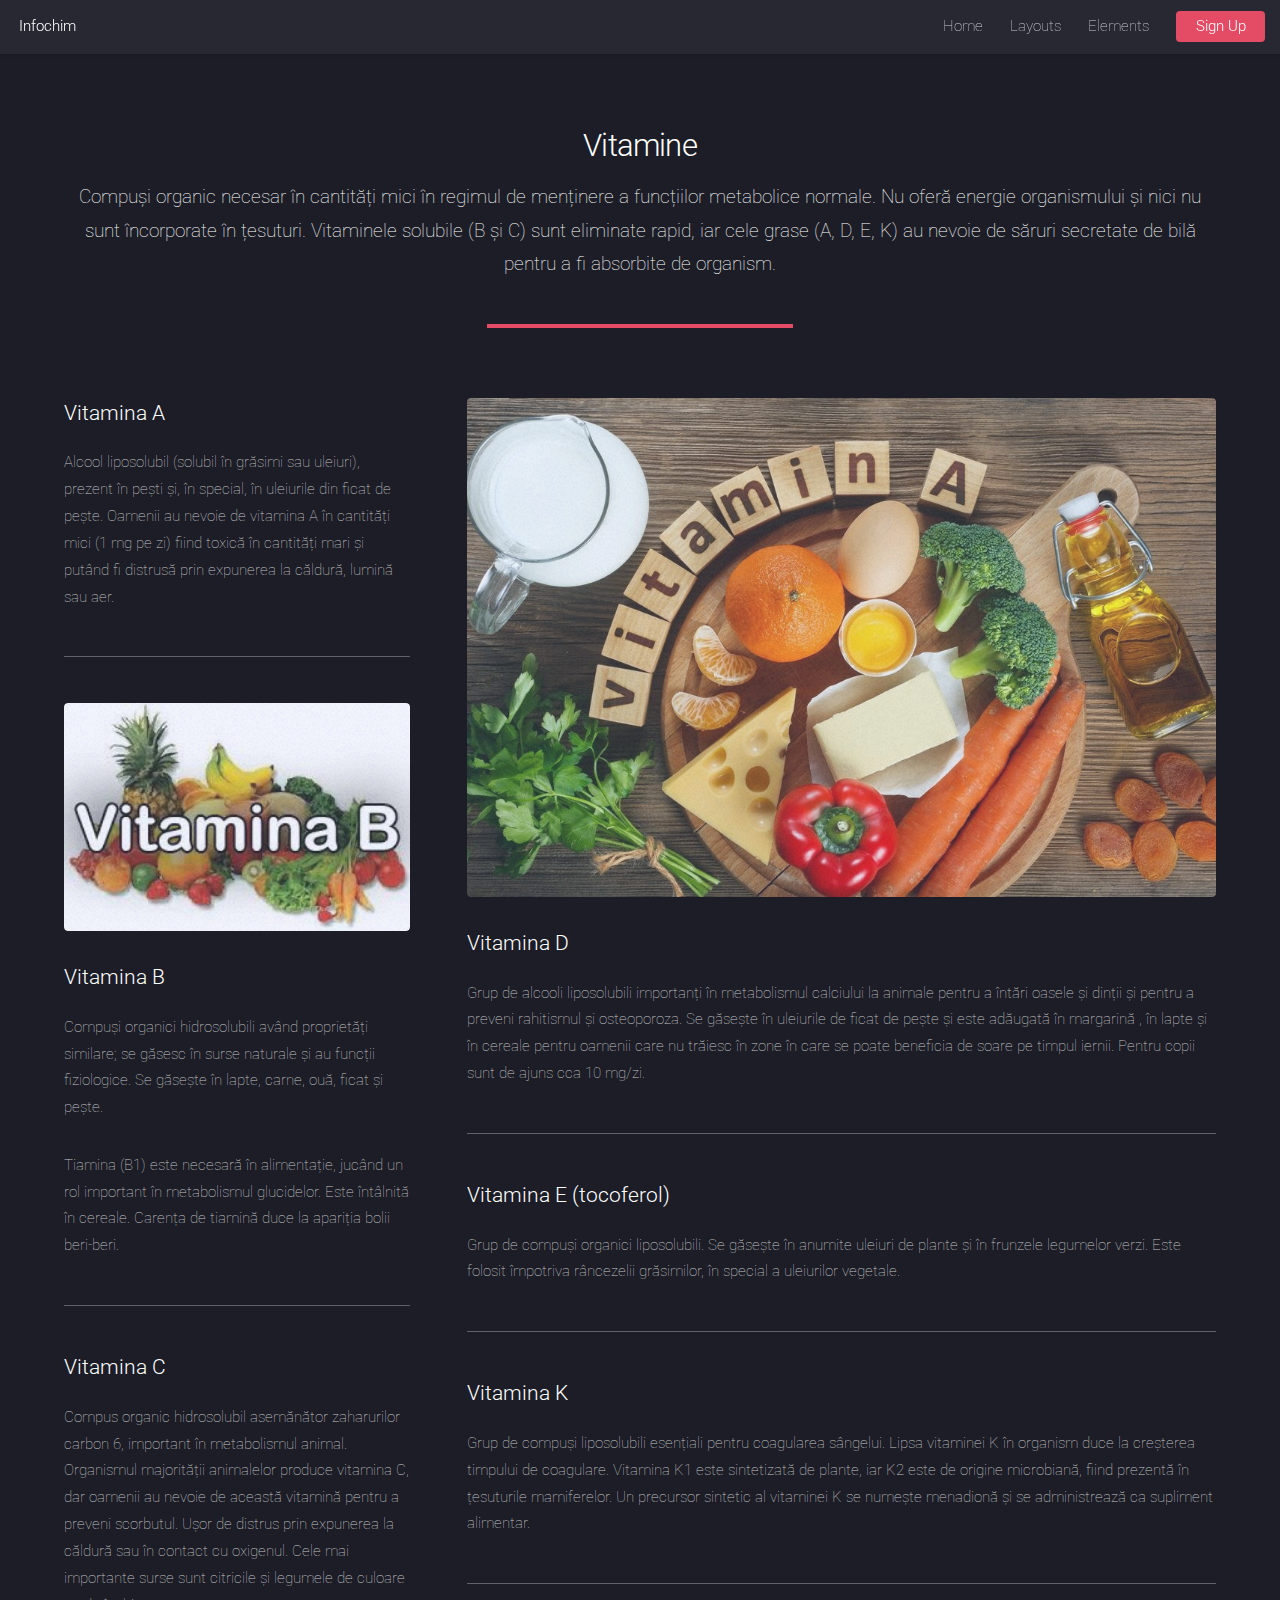
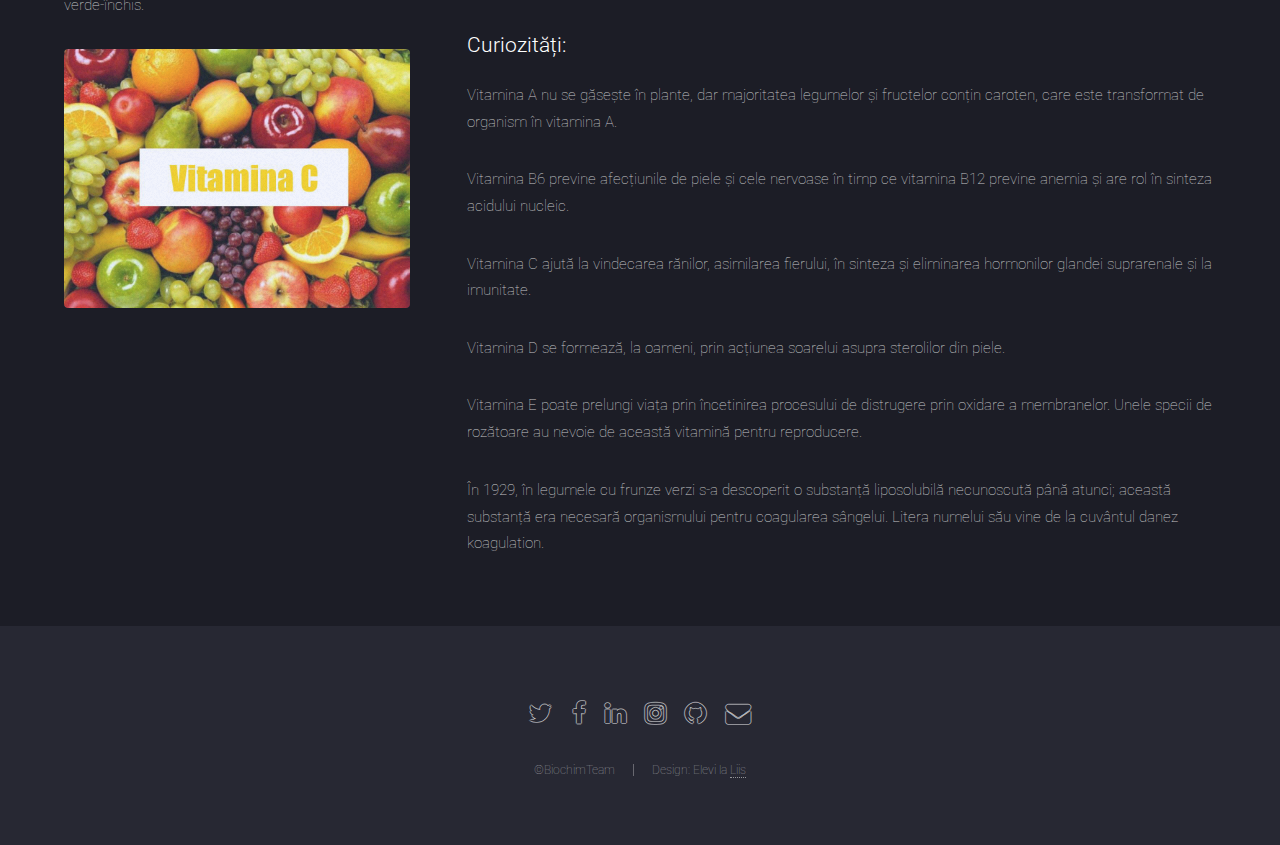
<file: left-sidebar.html>
<!DOCTYPE HTML>

<html>
    <head>
        <title>Vitamine</title>
        <meta charset="utf-8" />
        <meta name="viewport" content="width=device-width, initial-scale=1" />
        <!--[if lte IE 8]><script src="assets/js/ie/html5shiv.js"></script><![endif]-->
        <link rel="stylesheet" href="assets/css/main.css" />
        <!--[if lte IE 9]><link rel="stylesheet" href="assets/css/ie9.css" /><![endif]-->
        <!--[if lte IE 8]><link rel="stylesheet" href="assets/css/ie8.css" /><![endif]-->
    </head>
    <body>
        <div id="page-wrapper">

            <!-- Header -->
            <header id="header">
                <h1 id="logo"><a href="index.html">Infochim</a></h1>
                <nav id="nav">
                    <ul>
                        <li><a href="index.html">Home</a></li>
                        <li>
                            <a href="#">Layouts</a>
                            <ul>
                                <li><a href="left-sidebar.html">Left Sidebar</a></li>
                                <li><a href="right-sidebar.html">Right Sidebar</a></li>
                                <li><a href="no-sidebar.html">No Sidebar</a></li>
                                <!--<li>
<a href="#">Submenu</a>
<ul>
<li><a href="#">Option 1</a></li>
<li><a href="#">Option 2</a></li>
<li><a href="#">Option 3</a></li>
<li><a href="#">Option 4</a></li>
</ul>
</li>-->
                            </ul>
                        </li>
                        <li><a href="elements.html">Elements</a></li>
                        <li><a href="#" class="button special">Sign Up</a></li>
                    </ul>
                </nav>
            </header>

            <!-- Main -->
            <div id="main" class="wrapper style1">
                <div class="container">
                    <header class="major">
                        <h2>Vitamine</h2>
                        <p>Compuși organic necesar în cantități mici în regimul de menținere a funcțiilor metabolice normale. Nu oferă energie organismului și nici nu sunt încorporate în țesuturi. Vitaminele solubile (B și C) sunt eliminate rapid, iar cele grase (A, D, E, K) au nevoie de săruri secretate de bilă pentru a fi absorbite de organism.</p>
                    </header>
                    <div class="row 150%">
                        <div class="4u 12u$(medium)">

                            <!-- Sidebar -->
                            <section id="sidebar">
                                <section>
                                    <h3>Vitamina A</h3>
                                    <p>Alcool liposolubil (solubil în grăsimi sau uleiuri), prezent în pești și, în special, în uleiurile din ficat de pește. Oamenii au nevoie de vitamina A în cantități mici (1 mg pe zi) fiind toxică în cantități mari și putând fi distrusă prin expunerea la căldură, lumină sau aer.</p>

                                </section>
                                <hr />
                                <section>
                                    <p class="image fit"><img src="images/vitaminaB.jpg" alt="" /></p>
                                    <h3>Vitamina B</h3>
                                    <p>Compuși organici hidrosolubili având proprietăți similare; se găsesc în surse naturale și au funcții fiziologice. Se găsește în lapte, carne, ouă, ficat și pește.</p>
                                    <p>Tiamina (B1) este necesară în alimentație, jucând un rol important în metabolismul glucidelor. Este întâlnită în cereale. Carența de tiamină duce la apariția bolii beri-beri.</p>
                                </section>
                                <hr />
                                <section>
                                    <h3>Vitamina C</h3>
                                    <p>Compus organic hidrosolubil asemănător zaharurilor carbon 6, important în metabolismul animal. Organismul majorității animalelor produce vitamina C, dar oamenii au nevoie de această vitamină pentru a preveni scorbutul. Ușor de distrus prin expunerea la căldură sau în contact cu oxigenul. Cele mai importante surse sunt citricile și legumele de culoare verde-închis.</p>
                                </section>
                                <selection>
                                    <p class="image fit"><img src="images/vitaminaC.jpg" alt="" /></p>
                                </selection>
                            </section>

                        </div>
                        <div class="8u$ 12u$(medium) important(medium)">

                            <!-- Content -->
                            <section id="content">
                                <p class="image fit"><img src="images/vitaminA.jpg" alt="" /></p>
                                <h3>Vitamina D</h3>
                                <p>Grup de alcooli liposolubili importanți în metabolismul calciului la animale pentru a întări oasele și dinții și pentru a preveni rahitismul și osteoporoza. Se găsește în uleiurile de ficat de pește și este adăugată în margarină , în lapte și în cereale pentru oamenii care nu trăiesc în zone în care se poate beneficia de soare pe timpul iernii. Pentru copii sunt de ajuns cca 10 mg/zi.</p>
                                <hr />
                                <h3>Vitamina E (tocoferol)</h3>
                                <p>Grup de compuși organici liposolubili. Se găsește în anumite uleiuri de plante și în frunzele legumelor verzi. Este folosit împotriva râncezelii grăsimilor, în special a uleiurilor vegetale.</p>
                                <hr />
                                <h3>Vitamina K</h3>
                                <p>Grup de compuși liposolubili esențiali pentru coagularea sângelui. Lipsa vitaminei K în organism duce la creșterea timpului de coagulare. Vitamina K1 este sintetizată de plante, iar K2 este de origine microbiană, fiind prezentă în țesuturile mamiferelor. Un precursor sintetic al vitaminei K se numește menadionă și se administrează ca supliment alimentar.</p>
                                <hr />
                                <h3>Curiozități:</h3>
                                <p>Vitamina A nu se găsește în plante, dar majoritatea legumelor și fructelor conțin caroten, care este transformat de organism în vitamina A.</p>
                                <p>Vitamina B6 previne afecțiunile de piele și cele nervoase în timp ce vitamina B12 previne anemia și are rol în sinteza acidului nucleic.</p>
                                <p>Vitamina C ajută la vindecarea rănilor, asimilarea fierului, în sinteza și eliminarea hormonilor glandei suprarenale și la imunitate.</p>
                                <p>Vitamina D se formează, la oameni, prin acțiunea soarelui asupra sterolilor din piele.</p>
                                <p>Vitamina E poate prelungi viața prin încetinirea procesului de distrugere prin oxidare a membranelor. Unele specii de rozătoare au nevoie de această vitamină pentru reproducere.</p>
                                <p>În 1929, în legumele cu frunze verzi s-a descoperit o substanță liposolubilă necunoscută până atunci; această substanță era necesară organismului pentru coagularea sângelui. Litera numelui său vine de la cuvântul danez koagulation.</p>
                            </section>

                        </div>
                    </div>
                </div>
            </div>

            <!-- Footer -->
            <footer id="footer">
                <ul class="icons">
                    <li><a href="#" class="icon alt fa-twitter"><span class="label">Twitter</span></a></li>
                    <li><a href="#" class="icon alt fa-facebook"><span class="label">Facebook</span></a></li>
                    <li><a href="#" class="icon alt fa-linkedin"><span class="label">LinkedIn</span></a></li>
                    <li><a href="#" class="icon alt fa-instagram"><span class="label">Instagram</span></a></li>
                    <li><a href="#" class="icon alt fa-github"><span class="label">GitHub</span></a></li>
                    <li><a href="#" class="icon alt fa-envelope"><span class="label">Email</span></a></li>
                </ul>
                <ul class="copyright">
                    <li>&copy;BiochimTeam</li><li>Design: Elevi la <a href="http://liis.ro">Liis</a></li>
                </ul>
            </footer>

        </div>

        <!-- Scripts -->
        <script src="assets/js/jquery.min.js"></script>
        <script src="assets/js/jquery.scrolly.min.js"></script>
        <script src="assets/js/jquery.dropotron.min.js"></script>
        <script src="assets/js/jquery.scrollex.min.js"></script>
        <script src="assets/js/skel.min.js"></script>
        <script src="assets/js/util.js"></script>
        <!--[if lte IE 8]><script src="assets/js/ie/respond.min.js"></script><![endif]-->
        <script src="assets/js/main.js"></script>

    </body>
</html>
</file>
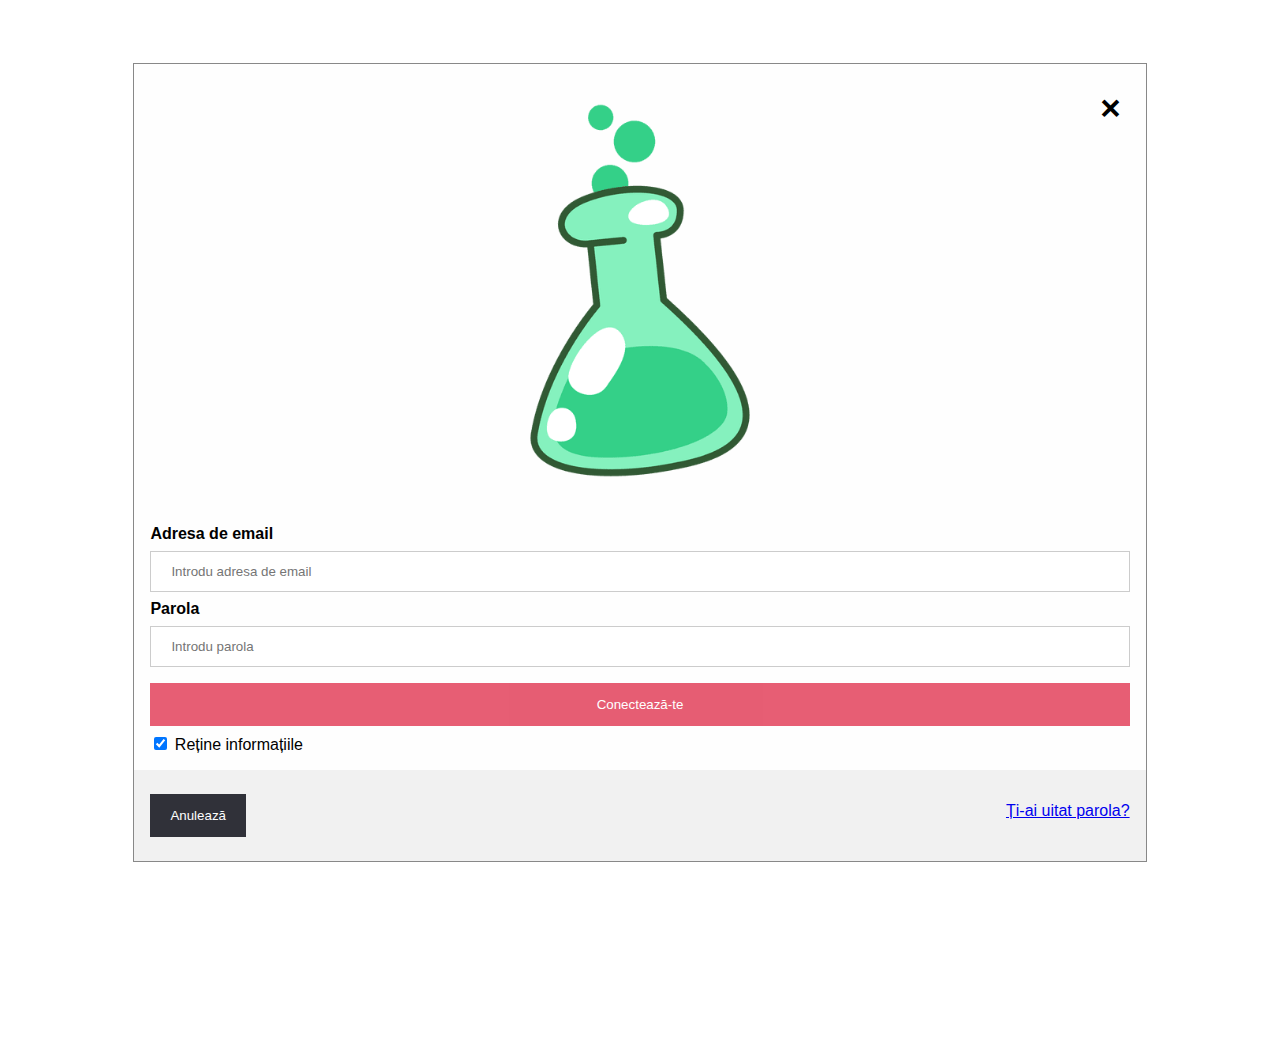
<file: loginform.html>
<!DOCTYPE html>
<html>
<head>
<meta name="viewport" content="width=device-width, initial-scale=1">
<style>
body {font-family: Arial, Helvetica, sans-serif;}

/* input full */
input[type=text], input[type=password] {
    width: 100%;
    padding: 12px 20px;
    margin: 8px 0;
    display: inline-block;
    border: 1px solid #ccc;
    box-sizing: border-box;
}

/* buttons */
button {
    background-color: #e44c65;
    color: white;
    padding: 14px 20px;
    margin: 8px 0;
    border: none;
    cursor: pointer;
    width: 100%;
    opacity: 0.9;
}

button:hover {
    opacity: 0.8;
}

/* styles cancel */
.cancelbtn {
    width: auto;
   padding: 14px 20px;
    background-color: #1c1d26;
}

/* img centru si close pozitie  */
.imgcontainer {
    text-align: center;
    margin: 24px 0 12px 0;
    position: relative;
}

img.avatar {
    width: 40%;
    border-radius: 50%;
}

.container {
    padding: 16px;
}

span.psw {
    float: right;
    padding-top: 16px;
}

/* The Modal (background) */
.modal {
    display: none; 
    position: fixed; 
    z-index: 1; 
    left: 0;
    top: 0;
    width: 100%; 
    height: 100%; 
    overflow: auto; 
    background-color: rgb(0,0,0); 
    background-color: rgba(0,0,0,0.4); 
    padding-top: 60px;
}

/* Modal Content/Box */
.modal-content {
    background-color: #fefefe;
    margin: 5% auto 15% auto; 
    border: 1px solid #888;
    width: 80%; 
}

/* Close (x) */
.close {
    position: absolute;
    right: 25px;
    top: 0;
    color: #000;
    font-size: 35px;
    font-weight: bold;
}

.close:hover,
.close:focus {
    color: red;
    cursor: pointer;
}

/* animatii */
.animate {
    -webkit-animation: animatezoom 0.6s;
    animation: animatezoom 0.6s
}

@-webkit-keyframes animatezoom {
    from {-webkit-transform: scale(0)} 
    to {-webkit-transform: scale(1)}
}
    
@keyframes animatezoom {
    from {transform: scale(0)} 
    to {transform: scale(1)}
}

/* span and cancel ecran mic */
@media screen and (max-width: 300px) {
    span.psw {
       display: block;
       float: none;
    }
    .cancelbtn {
       width: 100%;
    }
}
</style>
</head>
<body>

<!--<h2>Modal Login Form</h2>-->

<!--<button onclick="document.getElementById('id01').style.display='block'" style="width:auto;">Login</button>-->

<!---<div id="id01" class="modal">-->
  
  <form class="modal-content animate" action="/action_page.php"id="01">
    <div class="imgcontainer">
      <span onclick="document.getElementById('id01').style.display='none'" class="close" title="Close Modal">&times;</span>
      <img src="images/1.png" alt="Avatar" class="avatar">
    </div>

    <div class="container">
      <label for="uname"><b>Adresa de email</b></label>
      <input type="text" placeholder="Introdu adresa de email" name="uname" required>

      <label for="psw"><b>Parola</b></label>
      <input type="password" placeholder="Introdu parola" name="psw" required>
        
      <button type="submit">Conectează-te</button>
      <label>
        <input type="checkbox" checked="checked" name="remember"> Reține informațiile
      </label>
    </div>

    <div class="container" style="background-color:#f1f1f1">
      <button type="button" onclick="document.getElementById('id01').style.display='none'" class="cancelbtn">Anulează</button>
	   <!--&nbsp; &nbsp; &nbsp; &nbsp; &nbsp; &nbsp; &nbsp; &nbsp; &nbsp; &nbsp; &nbsp; &nbsp; &nbsp; &nbsp; &nbsp; &nbsp; &nbsp; 
	   <span>Don't have an account? <a href="#">Sign up!</span>
     --> <span class="psw"><a href="#">Ți-ai uitat parola?</a></span>
    </div>
  </form>
</div>

<script>
//modal
var modal = document.getElementById('id01');


window.onclick = function(event) {
    if (event.target == modal) {
        modal.style.display = "none";
    }
}

</script><!-- or <button onclick="#signup.html" style="width:auto;"><a href="signup.html" style="color: white;">Sign up</button>
-->
<!--<script>
// Get the modal
var modal = document.getElementById('id02');

// When the user clicks anywhere outside of the modal, close it
window.onclick = function(event) {
    if (event.target == modal) {
        modal.style.display = "none";
    }
}

</script>
<button onclick="document.getElementById('id02').style.display='block'" style="width:auto;">Sign up</button>
--></body>
</html>
</file>
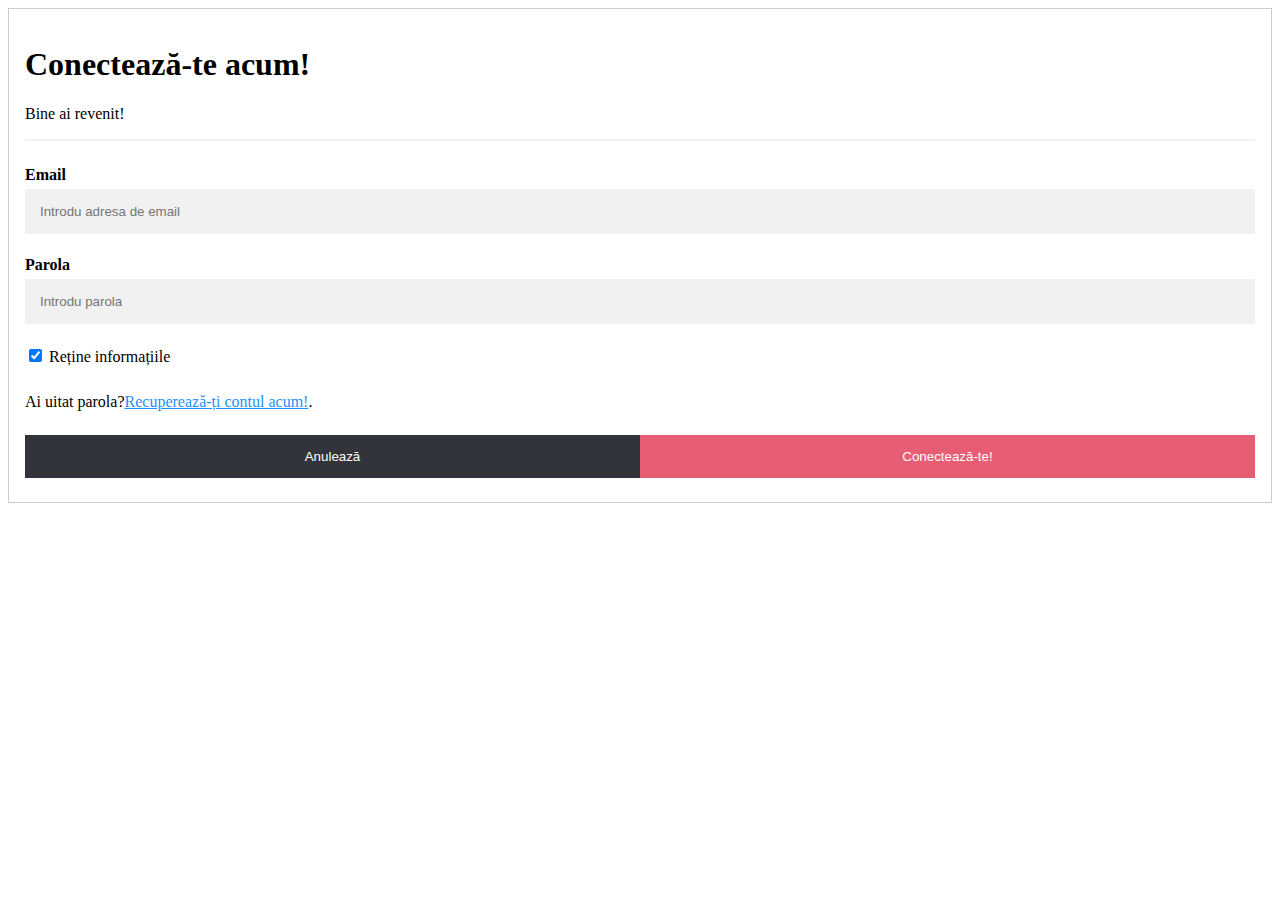
<file: new.html>
<!DOCTYPE html>
<html>
<style>
body {font-family: Arial, Helvetica, sans-serif
    -webkit-animation: animatezoom 0.6s;
    animation: animatezoom 0.6s
;}
* {box-sizing: border-box}

/* Full-width input fields */
input[type=text], input[type=password] {
    width: 100%;
    padding: 15px;
    margin: 5px 0 22px 0;
    display: inline-block;
    border: none;
    background: #f1f1f1;
}

input[type=text]:focus, input[type=password]:focus {
    background-color: #ddd;
    outline: none;
}

hr {
    border: 1px solid #f1f1f1;
    margin-bottom: 25px;
}

/* Set a style for all buttons */
button {
    background-color: #e44c65;
    color: white;
    padding: 14px 20px;
    margin: 8px 0;
    border: none;
    cursor: pointer;
    width: 100%;
    opacity: 0.9;
}

button:hover {
    opacity:1;
}

/* Extra styles for the cancel button */
.cancelbtn {
    padding: 14px 20px;
    background-color: #1c1d26;
}

/* Float cancel and signup buttons and add an equal width */
.cancelbtn, .signupbtn {
  float: left;
  width: 50%;
}

/* Add padding to container elements */
.container {
    padding: 16px;
}

/* Clear floats */
.clearfix::after {
    content: "";
    clear: both;
    display: table;
}

/* Change styles for cancel button and signup button on extra small screens */
@media screen and (max-width: 300px) {
    .cancelbtn, .signupbtn {
       width: 100%;
    }
}
</style>
<body>

<form action="/action_page.php" style="border:1px solid #ccc">
  <div class="container" id="id01">
    <h1>Conectează-te acum!</h1>
    <p>Bine ai revenit!</p>
    <hr>

    <label for="email"><b>Email</b></label>
    <input type="text" placeholder="Introdu adresa de email" name="email" required>

    <label for="psw"><b>Parola</b></label>
    <input type="password" placeholder="Introdu parola" name="psw" required>

    <!--<label for="psw-repeat"><b>Rescrie parola</b></label>
    <input type="password" placeholder="Rescrie parola" name="psw-repeat" required>
    -->
    <label>
      <input type="checkbox" checked="checked" name="remember" style="margin-bottom:15px"> Reține informațiile
    </label>
    
    <p>Ai uitat parola?<a href="#" style="color:dodgerblue">Recuperează-ți contul acum!</a>.</p>
	<!--<p>Ai deja un cont?<a href="loginform.html" style="color:dodgerblue" onclick="document.getElementById('id01').style.display='block'" style="width:auto;">Conectează-te acum!</a></p>
--><script>
	//modal
var modal = document.getElementById('id01');


window.onclick = function(event) {
    if (event.target == modal) {
        modal.style.display = "none";
    }
}

</script>
    <div class="clearfix">
      <button type="button" class="cancelbtn">Anulează</button>
      <button type="submit" class="signupbtn">Conectează-te!</button>
    </div>
  </div>
</form>

</body>
</html>
</file>
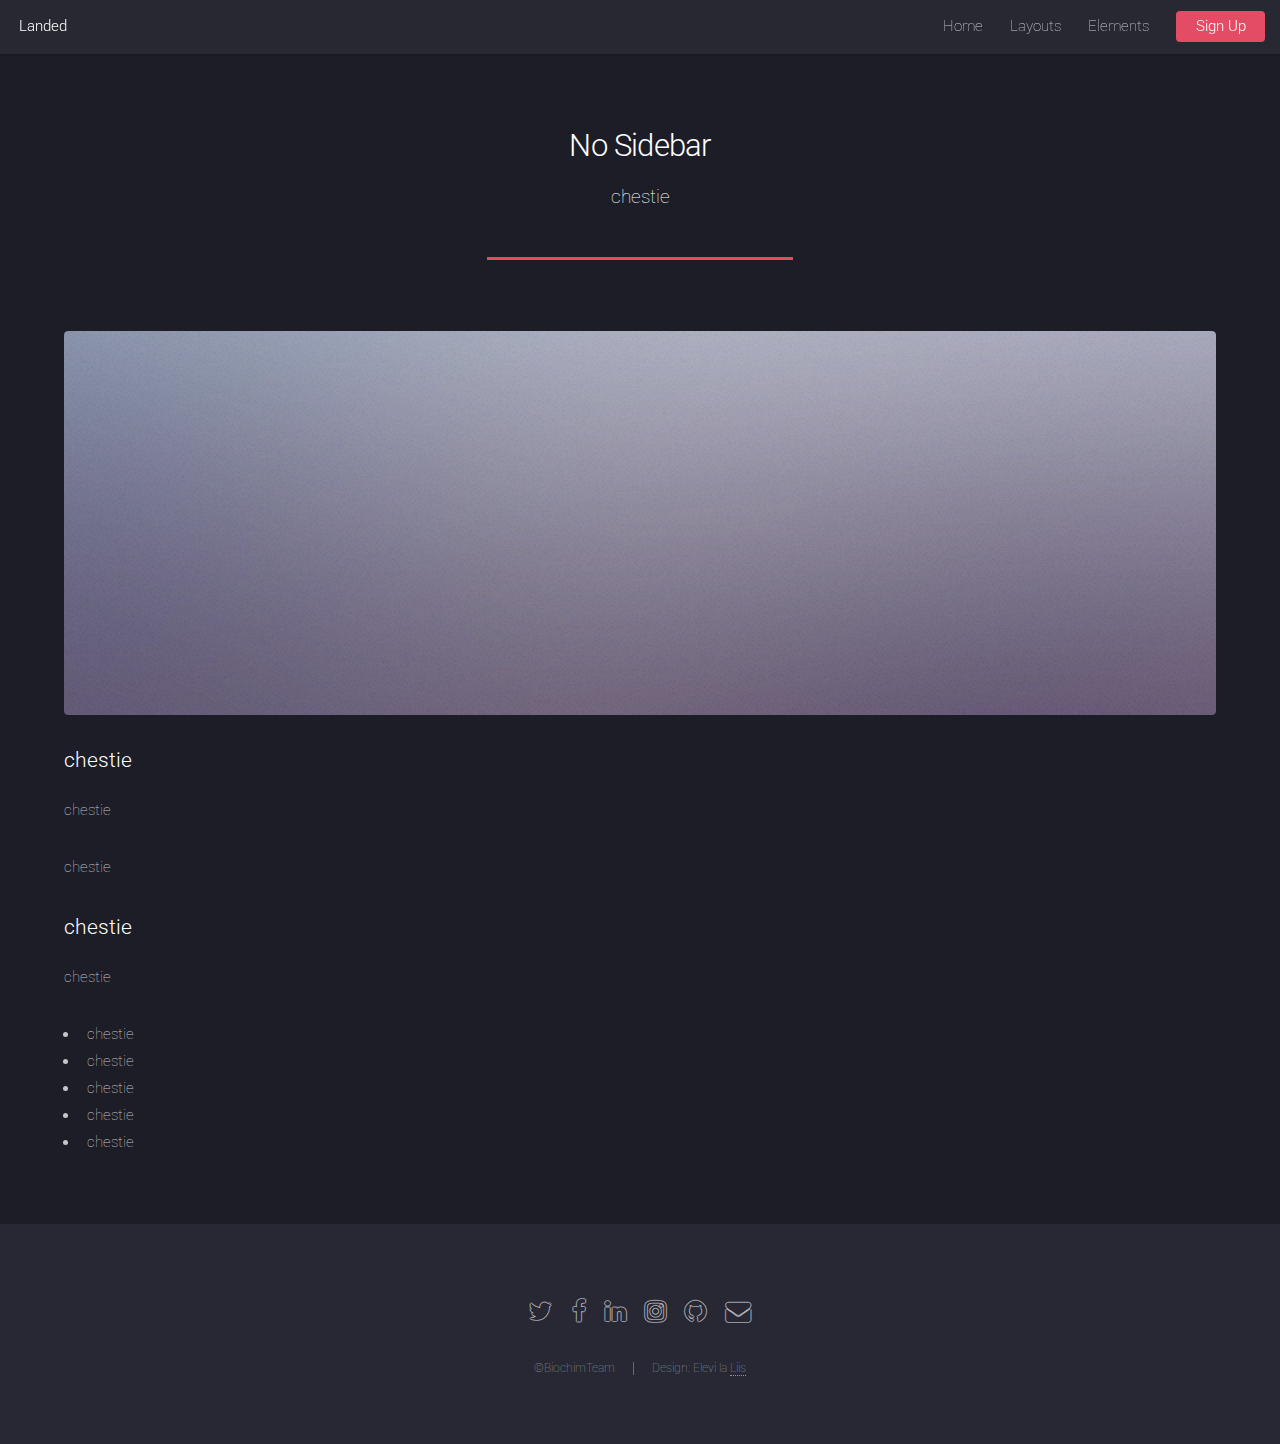
<file: no-sidebar.html>
<!DOCTYPE HTML>

<html>
	<head>
		<title>dfsadfsdsa</title>
		<meta charset="utf-8" />
		<meta name="viewport" content="width=device-width, initial-scale=1" />
		<!--[if lte IE 8]><script src="assets/js/ie/html5shiv.js"></script><![endif]-->
		<link rel="stylesheet" href="assets/css/main.css" />
		<!--[if lte IE 9]><link rel="stylesheet" href="assets/css/ie9.css" /><![endif]-->
		<!--[if lte IE 8]><link rel="stylesheet" href="assets/css/ie8.css" /><![endif]-->
	</head>
	<body>
		<div id="page-wrapper">

			<!-- Header -->
				<header id="header">
					<h1 id="logo"><a href="index.html">Landed</a></h1>
					<nav id="nav">
						<ul>
							<li><a href="index.html">Home</a></li>
							<li>
								<a href="#">Layouts</a>
								<ul>
									<li><a href="left-sidebar.html">Left Sidebar</a></li>
									<li><a href="right-sidebar.html">Right Sidebar</a></li>
									<li><a href="no-sidebar.html">No Sidebar</a></li>
									<!--<li>
										<a href="#">Submenu</a>
										<ul>
											<li><a href="#">Option 1</a></li>
											<li><a href="#">Option 2</a></li>
											<li><a href="#">Option 3</a></li>
											<li><a href="#">Option 4</a></li>
										</ul>
									</li>-->
								</ul>
							</li>
							<li><a href="elements.html">Elements</a></li>
							<li><a href="#" class="button special">Sign Up</a></li>
						</ul>
					</nav>
				</header>

			<!-- Main -->
				<div id="main" class="wrapper style1">
					<div class="container">
						<header class="major">
							<h2>No Sidebar</h2>
							<p>chestie</p>
						</header>

						<!-- Content -->
							<section id="content">
								<a href="#" class="image fit"><img src="images/pic07.jpg" alt="" /></a>
								<h3>chestie</h3>
								<p>chestie</p>
								<p>chestie</p>
								<h3>chestie</h3>
								<p>chestie</p>
								<ul>
									<li>chestie</li>
									<li>chestie</li>
									<li>chestie</li>
									<li>chestie</li>
									<li>chestie</li>
								</ul>
							</section>

					</div>
				</div>

			<!-- Footer -->
				<footer id="footer">
					<ul class="icons">
						<li><a href="#" class="icon alt fa-twitter"><span class="label">Twitter</span></a></li>
						<li><a href="#" class="icon alt fa-facebook"><span class="label">Facebook</span></a></li>
						<li><a href="#" class="icon alt fa-linkedin"><span class="label">LinkedIn</span></a></li>
						<li><a href="#" class="icon alt fa-instagram"><span class="label">Instagram</span></a></li>
						<li><a href="#" class="icon alt fa-github"><span class="label">GitHub</span></a></li>
						<li><a href="#" class="icon alt fa-envelope"><span class="label">Email</span></a></li>
					</ul>
					<ul class="copyright">
						<li>&copy;BiochimTeam</li><li>Design: Elevi la <a href="http://liis.ro">Liis</a></li>
					</ul>
				</footer>

		</div>

		<!-- Scripts -->
			<script src="assets/js/jquery.min.js"></script>
			<script src="assets/js/jquery.scrolly.min.js"></script>
			<script src="assets/js/jquery.dropotron.min.js"></script>
			<script src="assets/js/jquery.scrollex.min.js"></script>
			<script src="assets/js/skel.min.js"></script>
			<script src="assets/js/util.js"></script>
			<!--[if lte IE 8]><script src="assets/js/ie/respond.min.js"></script><![endif]-->
			<script src="assets/js/main.js"></script>

	</body>
</html>
</file>
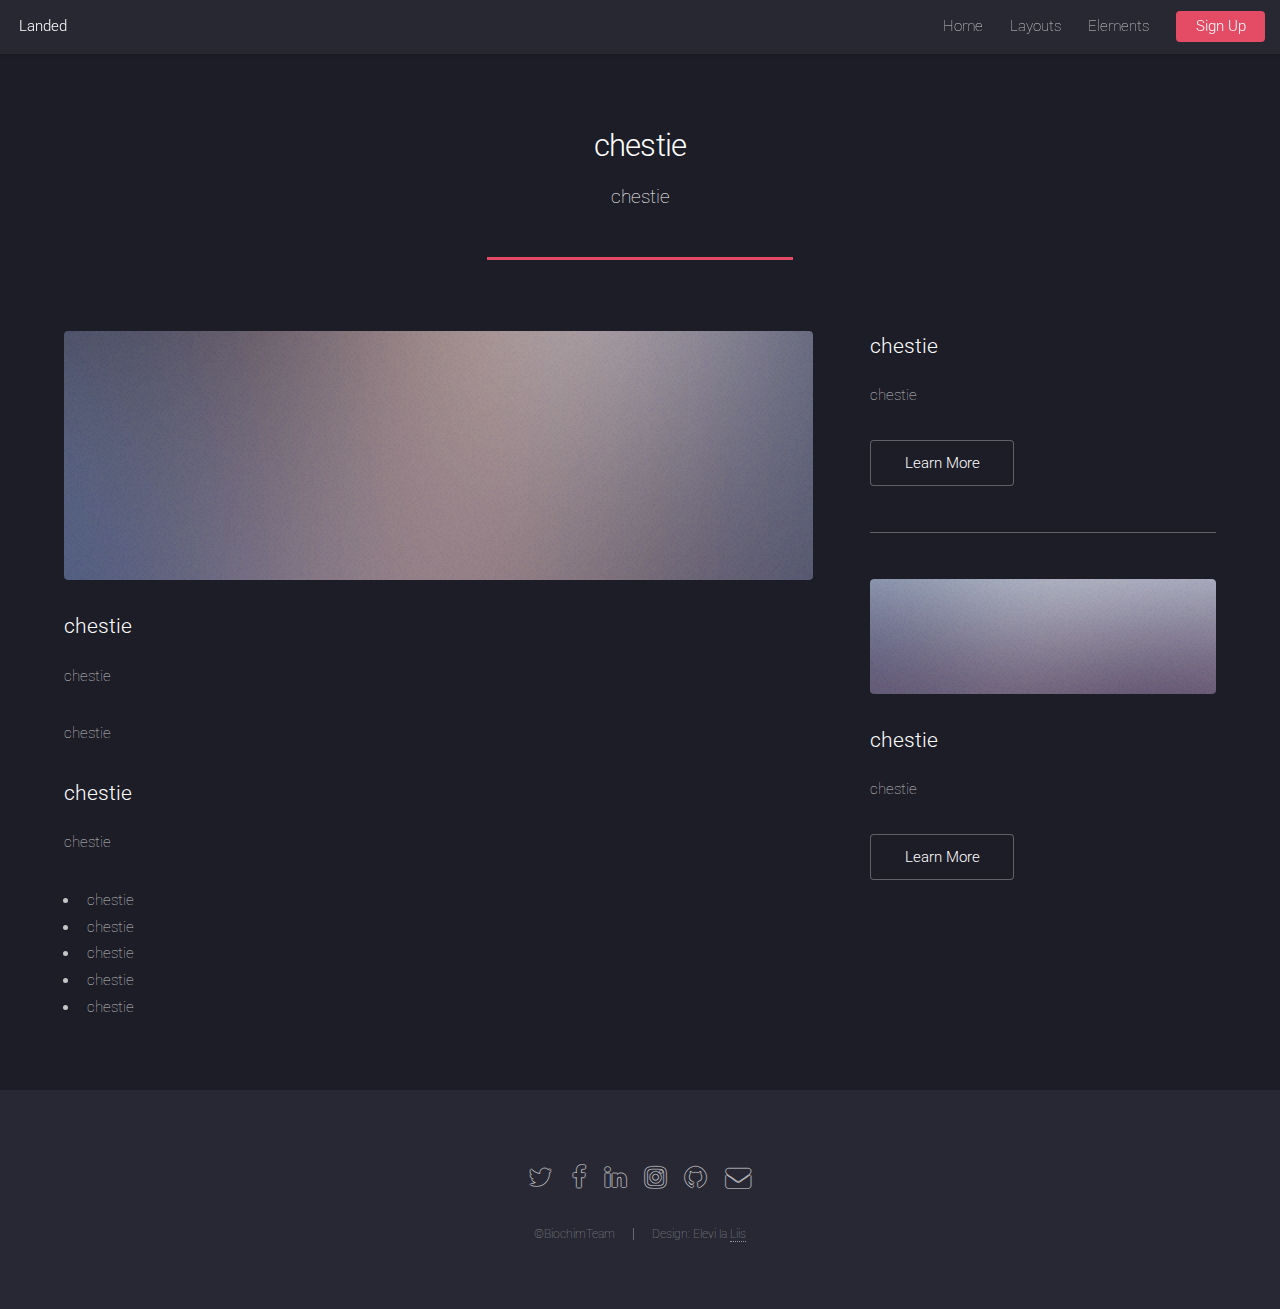
<file: right-sidebar.html>
<!DOCTYPE HTML>
<!--
	Landed by HTML5 UP
	html5up.net | @ajlkn
	Free for personal and commercial use under the CCA 3.0 license (html5up.net/license)
-->
<html>
	<head>
		<title>Right Sidebar - Landed by HTML5 UP</title>
		<meta charset="utf-8" />
		<meta name="viewport" content="width=device-width, initial-scale=1" />
		<!--[if lte IE 8]><script src="assets/js/ie/html5shiv.js"></script><![endif]-->
		<link rel="stylesheet" href="assets/css/main.css" />
		<!--[if lte IE 9]><link rel="stylesheet" href="assets/css/ie9.css" /><![endif]-->
		<!--[if lte IE 8]><link rel="stylesheet" href="assets/css/ie8.css" /><![endif]-->
	</head>
	<body>
		<div id="page-wrapper">

			<!-- Header -->
				<header id="header">
					<h1 id="logo"><a href="index.html">Landed</a></h1>
					<nav id="nav">
						<ul>
							<li><a href="index.html">Home</a></li>
							<li>
								<a href="#">Layouts</a>
								<ul>
									<li><a href="left-sidebar.html">Left Sidebar</a></li>
									<li><a href="right-sidebar.html">Right Sidebar</a></li>
									<li><a href="no-sidebar.html">No Sidebar</a></li>
									<!--<li>
										<a href="#">Submenu</a>
										<ul>
											<li><a href="#">Option 1</a></li>
											<li><a href="#">Option 2</a></li>
											<li><a href="#">Option 3</a></li>
											<li><a href="#">Option 4</a></li>
										</ul>
									</li>-->
								</ul>
							</li>
							<li><a href="elements.html">Elements</a></li>
							<li><a href="#" class="button special">Sign Up</a></li>
						</ul>
					</nav>
				</header>

			<!-- Main -->
				<div id="main" class="wrapper style1">
					<div class="container">
						<header class="major">
							<h2>chestie</h2>
							<p>chestie</p>
						</header>
						<div class="row 150%">
							<div class="8u 12u$(medium)">

								<!-- Content -->
									<section id="content">
										<a href="#" class="image fit"><img src="images/pic06.jpg" alt="" /></a>
										<h3>chestie</h3>
										<p>chestie</p>
										<p>chestie</p>
										<h3>chestie</h3>
										<p>chestie</p>
										<ul>
											<li>chestie</li>
											<li>chestie</li>
											<li>chestie</li>
											<li>chestie</li>
											<li>chestie</li>
										</ul>
									</section>

							</div>
							<div class="4u$ 12u$(medium)">

								<!-- Sidebar -->
									<section id="sidebar">
										<section>
											<h3>chestie</h3>
											<p>chestie</p>
											<footer>
												<ul class="actions">
													<li><a href="#" class="button">Learn More</a></li>
												</ul>
											</footer>
										</section>
										<hr />
										<section>
											<a href="#" class="image fit"><img src="images/pic07.jpg" alt="" /></a>
											<h3>chestie</h3>
											<p>chestie</p>
											<footer>
												<ul class="actions">
													<li><a href="#" class="button">Learn More</a></li>
												</ul>
											</footer>
										</section>
									</section>

							</div>
						</div>
					</div>
				</div>

			<!-- Footer -->
				<footer id="footer">
					<ul class="icons">
						<li><a href="#" class="icon alt fa-twitter"><span class="label">Twitter</span></a></li>
						<li><a href="#" class="icon alt fa-facebook"><span class="label">Facebook</span></a></li>
						<li><a href="#" class="icon alt fa-linkedin"><span class="label">LinkedIn</span></a></li>
						<li><a href="#" class="icon alt fa-instagram"><span class="label">Instagram</span></a></li>
						<li><a href="#" class="icon alt fa-github"><span class="label">GitHub</span></a></li>
						<li><a href="#" class="icon alt fa-envelope"><span class="label">Email</span></a></li>
					</ul>
					<ul class="copyright">
						<li>&copy;BiochimTeam</li><li>Design: Elevi la <a href="http://liis.ro">Liis</a></li>
					</ul>
				</footer>

		</div>

		<!-- Scripts -->
			<script src="assets/js/jquery.min.js"></script>
			<script src="assets/js/jquery.scrolly.min.js"></script>
			<script src="assets/js/jquery.dropotron.min.js"></script>
			<script src="assets/js/jquery.scrollex.min.js"></script>
			<script src="assets/js/skel.min.js"></script>
			<script src="assets/js/util.js"></script>
			<!--[if lte IE 8]><script src="assets/js/ie/respond.min.js"></script><![endif]-->
			<script src="assets/js/main.js"></script>

	</body>
</html>
</file>
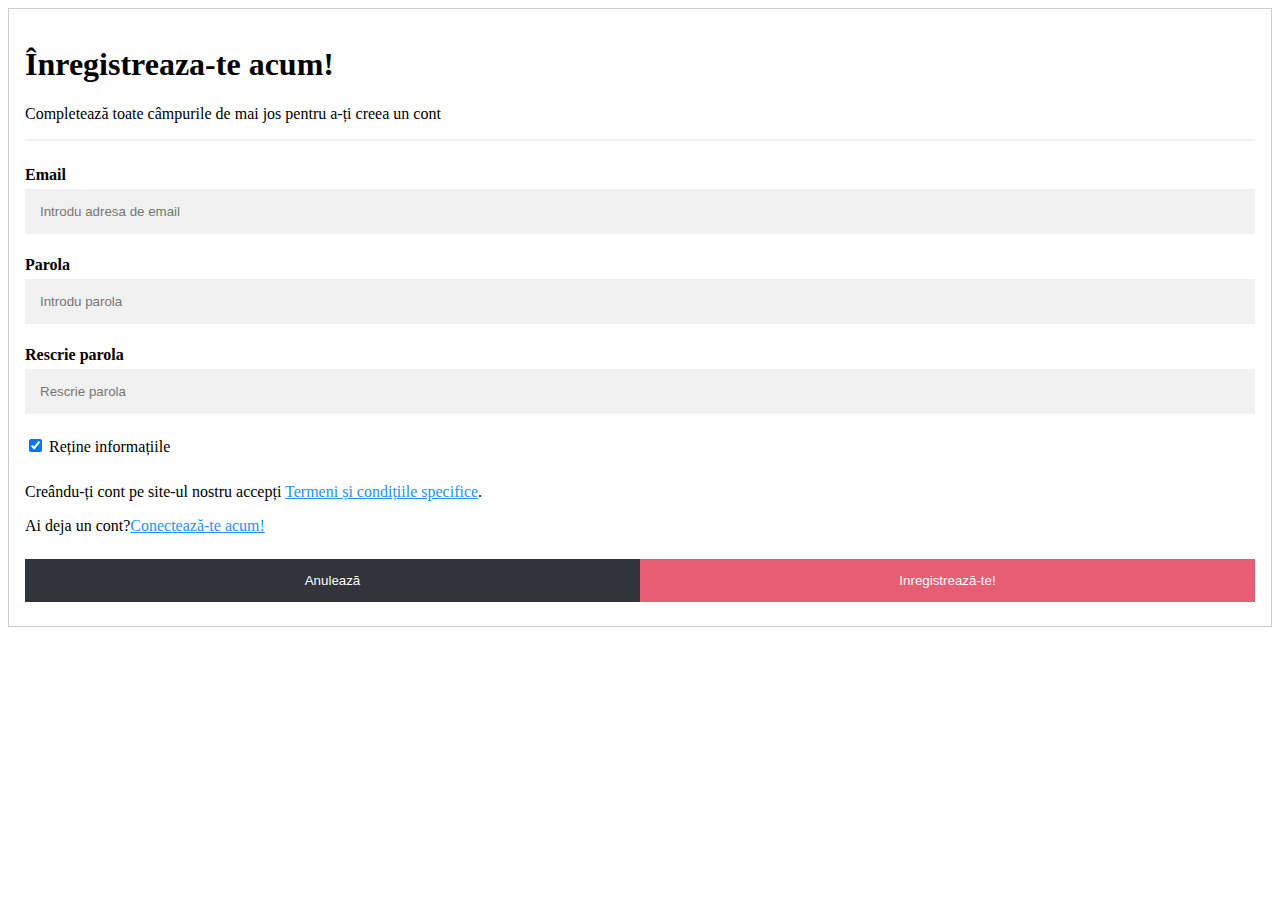
<file: signup.html>
<!DOCTYPE html>
<html>
<style>
body {font-family: Arial, Helvetica, sans-serif
    -webkit-animation: animatezoom 0.6s;
    animation: animatezoom 0.6s
;}
* {box-sizing: border-box}

/* Full-width input fields */
input[type=text], input[type=password] {
    width: 100%;
    padding: 15px;
    margin: 5px 0 22px 0;
    display: inline-block;
    border: none;
    background: #f1f1f1;
}

input[type=text]:focus, input[type=password]:focus {
    background-color: #ddd;
    outline: none;
}

hr {
    border: 1px solid #f1f1f1;
    margin-bottom: 25px;
}

/* Set a style for all buttons */
button {
    background-color: #e44c65;
    color: white;
    padding: 14px 20px;
    margin: 8px 0;
    border: none;
    cursor: pointer;
    width: 100%;
    opacity: 0.9;
}

button:hover {
    opacity:1;
}

/* Extra styles for the cancel button */
.cancelbtn {
    padding: 14px 20px;
    background-color: #1c1d26;
}

/* Float cancel and signup buttons and add an equal width */
.cancelbtn, .signupbtn {
  float: left;
  width: 50%;
}

/* Add padding to container elements */
.container {
    padding: 16px;
}

/* Clear floats */
.clearfix::after {
    content: "";
    clear: both;
    display: table;
}

/* Change styles for cancel button and signup button on extra small screens */
@media screen and (max-width: 300px) {
    .cancelbtn, .signupbtn {
       width: 100%;
    }
}
</style>
<body>

<form action="/action_page.php" style="border:1px solid #ccc">
  <div class="container" id="id01">
    <h1>Înregistreaza-te acum!</h1>
    <p>Completează toate câmpurile de mai jos pentru a-ți creea un cont</p>
    <hr>

    <label for="email"><b>Email</b></label>
    <input type="text" placeholder="Introdu adresa de email" name="email" required>

    <label for="psw"><b>Parola</b></label>
    <input type="password" placeholder="Introdu parola" name="psw" required>

    <label for="psw-repeat"><b>Rescrie parola</b></label>
    <input type="password" placeholder="Rescrie parola" name="psw-repeat" required>
    
    <label>
      <input type="checkbox" checked="checked" name="remember" style="margin-bottom:15px"> Reține informațiile
    </label>
    
    <p>Creându-ți cont pe site-ul nostru accepți <a href="#" style="color:dodgerblue">Termeni și condițiile specifice</a>.</p>
	<p>Ai deja un cont?<a href="new.html" style="color:dodgerblue" onclick="document.getElementById('id01').style.display='block'" style="width:auto;">Conectează-te acum!</a></p>
<script>
	//modal
var modal = document.getElementById('id01');


window.onclick = function(event) {
    if (event.target == modal) {
        modal.style.display = "none";
    }
}

</script>
    <div class="clearfix">
      <button type="button" class="cancelbtn">Anulează</button>
      <button type="submit" class="signupbtn">Inregistrează-te!</button>
    </div>
  </div>
</form>

</body>
</html>
</file>
<file: assets/css/ie9.css>
/*
	Landed by HTML5 UP
	html5up.net | @ajlkn
	Free for personal and commercial use under the CCA 3.0 license (html5up.net/license)
*/

/* Loader */

	body.landing:before, body.landing:after {
		display: none !important;
	}

/* Icon */

	.icon.alt {
		color: inherit !important;
	}

	.icon.major.alt:before {
		color: #ffffff !important;
	}

/* Banner */

	#banner:after {
		background-color: rgba(23, 24, 32, 0.95);
	}

/* Footer */

	#footer .icons .icon.alt:before {
		color: #ffffff !important;
	}
</file>
<file: assets/css/ie8.css>
/*
	Landed by HTML5 UP
	html5up.net | @ajlkn
	Free for personal and commercial use under the CCA 3.0 license (html5up.net/license)
*/

/* Basic */

	body {
		color: #ffffff;
	}

	body, html, #page-wrapper {
		height: 100%;
	}

	blockquote {
		border-left: solid 4px #606067;
	}

	code {
		background: #32333b;
	}

	hr {
		border-bottom: solid 1px #606067;
	}

/* Icon */

	.icon.major {
		-ms-behavior: url("assets/js/ie/PIE.htc");
	}

/* Image */

	.image {
		position: relative;
		-ms-behavior: url("assets/js/ie/PIE.htc");
	}

		.image:before {
			display: none;
		}

		.image img {
			position: relative;
			-ms-behavior: url("assets/js/ie/PIE.htc");
		}

/* Form */

	input[type="text"],
	input[type="password"],
	input[type="email"],
	select,
	textarea {
		position: relative;
		-ms-behavior: url("assets/js/ie/PIE.htc");
	}

		input[type="text"]:focus,
		input[type="password"]:focus,
		input[type="email"]:focus,
		select:focus,
		textarea:focus {
			-ms-behavior: url("assets/js/ie/PIE.htc");
		}

	input[type="text"],
	input[type="password"],
	input[type="email"] {
		line-height: 3em;
	}

	input[type="checkbox"],
	input[type="radio"] {
		font-size: 3em;
	}

		input[type="checkbox"] + label:before,
		input[type="radio"] + label:before {
			display: none;
		}

/* Table */

	table tbody tr {
		border: solid 1px #606067;
	}

	table thead {
		border-bottom: solid 1px #606067;
	}

	table tfoot {
		border-top: solid 1px #606067;
	}

	table.alt tbody tr td {
		border: solid 1px #606067;
	}

/* Button */

	input[type="submit"],
	input[type="reset"],
	input[type="button"],
	.button {
		border: solid 1px #ffffff !important;
	}

		input[type="submit"].special,
		input[type="reset"].special,
		input[type="button"].special,
		.button.special {
			border: 0 !important;
		}

/* Goto Next */

	.goto-next {
		display: none;
	}

/* Spotlight */

	.spotlight {
		height: 100%;
	}

		.spotlight .content {
			background: #272833;
		}

/* Wrapper */

	.wrapper.style2 input[type="text"]:focus,
	.wrapper.style2 input[type="password"]:focus,
	.wrapper.style2 input[type="email"]:focus,
	.wrapper.style2 select:focus,
	.wrapper.style2 textarea:focus {
		border-color: #ffffff;
	}

	.wrapper.style2 input[type="submit"].special:hover, .wrapper.style2 input[type="submit"].special:active,
	.wrapper.style2 input[type="reset"].special:hover,
	.wrapper.style2 input[type="reset"].special:active,
	.wrapper.style2 input[type="button"].special:hover,
	.wrapper.style2 input[type="button"].special:active,
	.wrapper.style2 .button.special:hover,
	.wrapper.style2 .button.special:active {
		color: #e44c65 !important;
	}

/* Dropotron */

	.dropotron {
		background: #272833;
		box-shadow: none !important;
		-ms-behavior: url("assets/js/ie/PIE.htc");
	}

		.dropotron > li a, .dropotron > li span {
			color: #ffffff !important;
		}

		.dropotron.level-0 {
			margin-top: 0;
		}

			.dropotron.level-0:before {
				display: none;
			}

/* Header */

	#header {
		background: #272833;
	}

/* Banner */

	#banner {
		height: 100%;
	}

		#banner:before {
			height: 100%;
		}

		#banner:after {
			background-image: url("images/ie/banner-overlay.png");
		}
</file>
<file: assets/css/main.css>
@import url("font-awesome.min.css");
@import url("https://fonts.googleapis.com/css?family=Roboto:100,300,100italic,300italic");

/*
	Landed by HTML5 UP
	html5up.net | @ajlkn
	Free for personal and commercial use under the CCA 3.0 license (html5up.net/license)
*/

/* Reset */

/*body { 
	color: #421; font-weight: bold; font-size: 18px; background: #EE4; 
	/*background-image: url("girl.png"); background-repeat: repeat-y;*/
/*}
span { 
	color: #711; 
} 
::-webkit-input-placeholder { 
	color: #711 
}*/
btn-minimize {
    width: 50px;
    height: 50px;
    background-color: #F00;
}
.btn-minimize.btn-plus {
    background-color: #0F0;
}
#xdd {
border: 0.5rem outset gray;
  box-shadow: 0 0 0 2rem transparent;
  border-radius: 10px;  
  font: bold 1.5rem sans-serif;
  margin: 2rem;
  padding: 1rem;
  position: fixed;
  color: #e44c65;
  bottom: 0;
  right: 0;
  height: 300px;
  max-height: 100%;
  width: 400px;
  z-index: 1000;
    background-color: #1C1D25;
}
::-webkit-input-placeholder { /* Chrome/Opera/Safari */
  color: #e44c65;
}

#wrapper {
  padding: 2rem 2rem 2rem 2rem !important;
  top: -20px !important;
}
 .pop-in #xdd{
  background: none;
  border-radius: 0.5rem;
}
/*#main div { 
	margin: 10px; 
} */
#input { 
	border: 0.5rem outset gray; background: white; padding: 5px; border: 1px solid #421; 
}

	html, body, div, span, applet, object, iframe, h1, h2, h3, h4, h5, h6, p, blockquote, pre, a, abbr, acronym, address, big, cite, code, del, dfn, em, img, ins, kbd, q, s, samp, small, strike, strong, sub, sup, tt, var, b, u, i, center, dl, dt, dd, ol, ul, li, fieldset, form, label, legend, table, caption, tbody, tfoot, thead, tr, th, td, article, aside, canvas, details, embed, figure, figcaption, footer, header, hgroup, menu, nav, output, ruby, section, summary, time, mark, audio, video {
		margin: 0;
		padding: 0;
		border: 0;
		font-size: 100%;
		font: inherit;
		vertical-align: baseline;
	}

	article, aside, details, figcaption, figure, footer, header, hgroup, menu, nav, section {
		display: block;
	}

	body {
		line-height: 1;
	}

	ol, ul {
		list-style: none;
	}

	blockquote, q {
		quotes: none;
	}

	blockquote:before, blockquote:after, q:before, q:after {
		content: '';
		content: none;
	}

	table {
		border-collapse: collapse;
		border-spacing: 0;
	}

	body {
		-webkit-text-size-adjust: none;
	}

/* Box Model */

	*, *:before, *:after {
		-moz-box-sizing: border-box;
		-webkit-box-sizing: border-box;
		box-sizing: border-box;
	}

/* Containers */

	.container {
		margin-left: auto;
		margin-right: auto;
	}

	.container.\31 25\25 {
		width: 100%;
		max-width: 87.5em;
		min-width: 70em;
	}

	.container.\37 5\25 {
		width: 52.5em;
	}

	.container.\35 0\25 {
		width: 35em;
	}

	.container.\32 5\25 {
		width: 17.5em;
	}

	.container {
		width: 70em;
	}

	@media screen and (max-width: 1680px) {

		.container.\31 25\25 {
			width: 100%;
			max-width: 87.5em;
			min-width: 70em;
		}

		.container.\37 5\25 {
			width: 52.5em;
		}

		.container.\35 0\25 {
			width: 35em;
		}

		.container.\32 5\25 {
			width: 17.5em;
		}

		.container {
			width: 70em;
		}

	}

	@media screen and (max-width: 1280px) {

		.container.\31 25\25 {
			width: 100%;
			max-width: 112.5%;
			min-width: 90%;
		}

		.container.\37 5\25 {
			width: 67.5%;
		}

		.container.\35 0\25 {
			width: 45%;
		}

		.container.\32 5\25 {
			width: 22.5%;
		}

		.container {
			width: 90%;
		}

	}

	@media screen and (max-width: 980px) {

		.container.\31 25\25 {
			width: 100%;
			max-width: 125%;
			min-width: 100%;
		}

		.container.\37 5\25 {
			width: 75%;
		}

		.container.\35 0\25 {
			width: 50%;
		}

		.container.\32 5\25 {
			width: 25%;
		}

		.container {
			width: 100% !important;
		}

	}

	@media screen and (max-width: 736px) {

		.container.\31 25\25 {
			width: 100%;
			max-width: 125%;
			min-width: 100%;
		}

		.container.\37 5\25 {
			width: 75%;
		}

		.container.\35 0\25 {
			width: 50%;
		}

		.container.\32 5\25 {
			width: 25%;
		}

		.container {
			width: 100% !important;
		}

	}

	@media screen and (max-width: 480px) {

		.container.\31 25\25 {
			width: 100%;
			max-width: 125%;
			min-width: 100%;
		}

		.container.\37 5\25 {
			width: 75%;
		}

		.container.\35 0\25 {
			width: 50%;
		}

		.container.\32 5\25 {
			width: 25%;
		}

		.container {
			width: 100% !important;
		}

	}

/* Grid */

	.row {
		border-bottom: solid 1px transparent;
		-moz-box-sizing: border-box;
		-webkit-box-sizing: border-box;
		box-sizing: border-box;
	}

	.row > * {
		float: left;
		-moz-box-sizing: border-box;
		-webkit-box-sizing: border-box;
		box-sizing: border-box;
	}

	.row:after, .row:before {
		content: '';
		display: block;
		clear: both;
		height: 0;
	}

	.row.uniform > * > :first-child {
		margin-top: 0;
	}

	.row.uniform > * > :last-child {
		margin-bottom: 0;
	}

	.row.\30 \25 > * {
		padding: 0 0 0 0em;
	}

	.row.\30 \25 {
		margin: 0 0 -1px 0em;
	}

	.row.uniform.\30 \25 > * {
		padding: 0em 0 0 0em;
	}

	.row.uniform.\30 \25 {
		margin: 0em 0 -1px 0em;
	}

	.row > * {
		padding: 0 0 0 2.5em;
	}

	.row {
		margin: 0 0 -1px -2.5em;
	}

	.row.uniform > * {
		padding: 2.5em 0 0 2.5em;
	}

	.row.uniform {
		margin: -2.5em 0 -1px -2.5em;
	}

	.row.\32 00\25 > * {
		padding: 0 0 0 5em;
	}

	.row.\32 00\25 {
		margin: 0 0 -1px -5em;
	}

	.row.uniform.\32 00\25 > * {
		padding: 5em 0 0 5em;
	}

	.row.uniform.\32 00\25 {
		margin: -5em 0 -1px -5em;
	}

	.row.\31 50\25 > * {
		padding: 0 0 0 3.75em;
	}

	.row.\31 50\25 {
		margin: 0 0 -1px -3.75em;
	}

	.row.uniform.\31 50\25 > * {
		padding: 3.75em 0 0 3.75em;
	}

	.row.uniform.\31 50\25 {
		margin: -3.75em 0 -1px -3.75em;
	}

	.row.\35 0\25 > * {
		padding: 0 0 0 1.25em;
	}

	.row.\35 0\25 {
		margin: 0 0 -1px -1.25em;
	}

	.row.uniform.\35 0\25 > * {
		padding: 1.25em 0 0 1.25em;
	}

	.row.uniform.\35 0\25 {
		margin: -1.25em 0 -1px -1.25em;
	}

	.row.\32 5\25 > * {
		padding: 0 0 0 0.625em;
	}

	.row.\32 5\25 {
		margin: 0 0 -1px -0.625em;
	}

	.row.uniform.\32 5\25 > * {
		padding: 0.625em 0 0 0.625em;
	}

	.row.uniform.\32 5\25 {
		margin: -0.625em 0 -1px -0.625em;
	}

	.\31 2u, .\31 2u\24 {
		width: 100%;
		clear: none;
		margin-left: 0;
	}

	.\31 1u, .\31 1u\24 {
		width: 91.6666666667%;
		clear: none;
		margin-left: 0;
	}

	.\31 0u, .\31 0u\24 {
		width: 83.3333333333%;
		clear: none;
		margin-left: 0;
	}

	.\39 u, .\39 u\24 {
		width: 75%;
		clear: none;
		margin-left: 0;
	}

	.\38 u, .\38 u\24 {
		width: 66.6666666667%;
		clear: none;
		margin-left: 0;
	}

	.\37 u, .\37 u\24 {
		width: 58.3333333333%;
		clear: none;
		margin-left: 0;
	}

	.\36 u, .\36 u\24 {
		width: 50%;
		clear: none;
		margin-left: 0;
	}

	.\35 u, .\35 u\24 {
		width: 41.6666666667%;
		clear: none;
		margin-left: 0;
	}

	.\34 u, .\34 u\24 {
		width: 33.3333333333%;
		clear: none;
		margin-left: 0;
	}

	.\33 u, .\33 u\24 {
		width: 25%;
		clear: none;
		margin-left: 0;
	}

	.\32 u, .\32 u\24 {
		width: 16.6666666667%;
		clear: none;
		margin-left: 0;
	}

	.\31 u, .\31 u\24 {
		width: 8.3333333333%;
		clear: none;
		margin-left: 0;
	}

	.\31 2u\24 + *,
	.\31 1u\24 + *,
	.\31 0u\24 + *,
	.\39 u\24 + *,
	.\38 u\24 + *,
	.\37 u\24 + *,
	.\36 u\24 + *,
	.\35 u\24 + *,
	.\34 u\24 + *,
	.\33 u\24 + *,
	.\32 u\24 + *,
	.\31 u\24 + * {
		clear: left;
	}

	.\-11u {
		margin-left: 91.66667%;
	}

	.\-10u {
		margin-left: 83.33333%;
	}

	.\-9u {
		margin-left: 75%;
	}

	.\-8u {
		margin-left: 66.66667%;
	}

	.\-7u {
		margin-left: 58.33333%;
	}

	.\-6u {
		margin-left: 50%;
	}

	.\-5u {
		margin-left: 41.66667%;
	}

	.\-4u {
		margin-left: 33.33333%;
	}

	.\-3u {
		margin-left: 25%;
	}

	.\-2u {
		margin-left: 16.66667%;
	}

	.\-1u {
		margin-left: 8.33333%;
	}

	@media screen and (max-width: 1680px) {

		.row > * {
			padding: 0 0 0 2.5em;
		}

		.row {
			margin: 0 0 -1px -2.5em;
		}

		.row.uniform > * {
			padding: 2.5em 0 0 2.5em;
		}

		.row.uniform {
			margin: -2.5em 0 -1px -2.5em;
		}

		.row.\32 00\25 > * {
			padding: 0 0 0 5em;
		}

		.row.\32 00\25 {
			margin: 0 0 -1px -5em;
		}

		.row.uniform.\32 00\25 > * {
			padding: 5em 0 0 5em;
		}

		.row.uniform.\32 00\25 {
			margin: -5em 0 -1px -5em;
		}

		.row.\31 50\25 > * {
			padding: 0 0 0 3.75em;
		}

		.row.\31 50\25 {
			margin: 0 0 -1px -3.75em;
		}

		.row.uniform.\31 50\25 > * {
			padding: 3.75em 0 0 3.75em;
		}

		.row.uniform.\31 50\25 {
			margin: -3.75em 0 -1px -3.75em;
		}

		.row.\35 0\25 > * {
			padding: 0 0 0 1.25em;
		}

		.row.\35 0\25 {
			margin: 0 0 -1px -1.25em;
		}

		.row.uniform.\35 0\25 > * {
			padding: 1.25em 0 0 1.25em;
		}

		.row.uniform.\35 0\25 {
			margin: -1.25em 0 -1px -1.25em;
		}

		.row.\32 5\25 > * {
			padding: 0 0 0 0.625em;
		}

		.row.\32 5\25 {
			margin: 0 0 -1px -0.625em;
		}

		.row.uniform.\32 5\25 > * {
			padding: 0.625em 0 0 0.625em;
		}

		.row.uniform.\32 5\25 {
			margin: -0.625em 0 -1px -0.625em;
		}

		.\31 2u\28xlarge\29, .\31 2u\24\28xlarge\29 {
			width: 100%;
			clear: none;
			margin-left: 0;
		}

		.\31 1u\28xlarge\29, .\31 1u\24\28xlarge\29 {
			width: 91.6666666667%;
			clear: none;
			margin-left: 0;
		}

		.\31 0u\28xlarge\29, .\31 0u\24\28xlarge\29 {
			width: 83.3333333333%;
			clear: none;
			margin-left: 0;
		}

		.\39 u\28xlarge\29, .\39 u\24\28xlarge\29 {
			width: 75%;
			clear: none;
			margin-left: 0;
		}

		.\38 u\28xlarge\29, .\38 u\24\28xlarge\29 {
			width: 66.6666666667%;
			clear: none;
			margin-left: 0;
		}

		.\37 u\28xlarge\29, .\37 u\24\28xlarge\29 {
			width: 58.3333333333%;
			clear: none;
			margin-left: 0;
		}

		.\36 u\28xlarge\29, .\36 u\24\28xlarge\29 {
			width: 50%;
			clear: none;
			margin-left: 0;
		}

		.\35 u\28xlarge\29, .\35 u\24\28xlarge\29 {
			width: 41.6666666667%;
			clear: none;
			margin-left: 0;
		}

		.\34 u\28xlarge\29, .\34 u\24\28xlarge\29 {
			width: 33.3333333333%;
			clear: none;
			margin-left: 0;
		}

		.\33 u\28xlarge\29, .\33 u\24\28xlarge\29 {
			width: 25%;
			clear: none;
			margin-left: 0;
		}

		.\32 u\28xlarge\29, .\32 u\24\28xlarge\29 {
			width: 16.6666666667%;
			clear: none;
			margin-left: 0;
		}

		.\31 u\28xlarge\29, .\31 u\24\28xlarge\29 {
			width: 8.3333333333%;
			clear: none;
			margin-left: 0;
		}

		.\31 2u\24\28xlarge\29 + *,
		.\31 1u\24\28xlarge\29 + *,
		.\31 0u\24\28xlarge\29 + *,
		.\39 u\24\28xlarge\29 + *,
		.\38 u\24\28xlarge\29 + *,
		.\37 u\24\28xlarge\29 + *,
		.\36 u\24\28xlarge\29 + *,
		.\35 u\24\28xlarge\29 + *,
		.\34 u\24\28xlarge\29 + *,
		.\33 u\24\28xlarge\29 + *,
		.\32 u\24\28xlarge\29 + *,
		.\31 u\24\28xlarge\29 + * {
			clear: left;
		}

		.\-11u\28xlarge\29 {
			margin-left: 91.66667%;
		}

		.\-10u\28xlarge\29 {
			margin-left: 83.33333%;
		}

		.\-9u\28xlarge\29 {
			margin-left: 75%;
		}

		.\-8u\28xlarge\29 {
			margin-left: 66.66667%;
		}

		.\-7u\28xlarge\29 {
			margin-left: 58.33333%;
		}

		.\-6u\28xlarge\29 {
			margin-left: 50%;
		}

		.\-5u\28xlarge\29 {
			margin-left: 41.66667%;
		}

		.\-4u\28xlarge\29 {
			margin-left: 33.33333%;
		}

		.\-3u\28xlarge\29 {
			margin-left: 25%;
		}

		.\-2u\28xlarge\29 {
			margin-left: 16.66667%;
		}

		.\-1u\28xlarge\29 {
			margin-left: 8.33333%;
		}

	}

	@media screen and (max-width: 1280px) {

		.row > * {
			padding: 0 0 0 2.5em;
		}

		.row {
			margin: 0 0 -1px -2.5em;
		}

		.row.uniform > * {
			padding: 2.5em 0 0 2.5em;
		}

		.row.uniform {
			margin: -2.5em 0 -1px -2.5em;
		}

		.row.\32 00\25 > * {
			padding: 0 0 0 5em;
		}

		.row.\32 00\25 {
			margin: 0 0 -1px -5em;
		}

		.row.uniform.\32 00\25 > * {
			padding: 5em 0 0 5em;
		}

		.row.uniform.\32 00\25 {
			margin: -5em 0 -1px -5em;
		}

		.row.\31 50\25 > * {
			padding: 0 0 0 3.75em;
		}

		.row.\31 50\25 {
			margin: 0 0 -1px -3.75em;
		}

		.row.uniform.\31 50\25 > * {
			padding: 3.75em 0 0 3.75em;
		}

		.row.uniform.\31 50\25 {
			margin: -3.75em 0 -1px -3.75em;
		}

		.row.\35 0\25 > * {
			padding: 0 0 0 1.25em;
		}

		.row.\35 0\25 {
			margin: 0 0 -1px -1.25em;
		}

		.row.uniform.\35 0\25 > * {
			padding: 1.25em 0 0 1.25em;
		}

		.row.uniform.\35 0\25 {
			margin: -1.25em 0 -1px -1.25em;
		}

		.row.\32 5\25 > * {
			padding: 0 0 0 0.625em;
		}

		.row.\32 5\25 {
			margin: 0 0 -1px -0.625em;
		}

		.row.uniform.\32 5\25 > * {
			padding: 0.625em 0 0 0.625em;
		}

		.row.uniform.\32 5\25 {
			margin: -0.625em 0 -1px -0.625em;
		}

		.\31 2u\28large\29, .\31 2u\24\28large\29 {
			width: 100%;
			clear: none;
			margin-left: 0;
		}

		.\31 1u\28large\29, .\31 1u\24\28large\29 {
			width: 91.6666666667%;
			clear: none;
			margin-left: 0;
		}

		.\31 0u\28large\29, .\31 0u\24\28large\29 {
			width: 83.3333333333%;
			clear: none;
			margin-left: 0;
		}

		.\39 u\28large\29, .\39 u\24\28large\29 {
			width: 75%;
			clear: none;
			margin-left: 0;
		}

		.\38 u\28large\29, .\38 u\24\28large\29 {
			width: 66.6666666667%;
			clear: none;
			margin-left: 0;
		}

		.\37 u\28large\29, .\37 u\24\28large\29 {
			width: 58.3333333333%;
			clear: none;
			margin-left: 0;
		}

		.\36 u\28large\29, .\36 u\24\28large\29 {
			width: 50%;
			clear: none;
			margin-left: 0;
		}

		.\35 u\28large\29, .\35 u\24\28large\29 {
			width: 41.6666666667%;
			clear: none;
			margin-left: 0;
		}

		.\34 u\28large\29, .\34 u\24\28large\29 {
			width: 33.3333333333%;
			clear: none;
			margin-left: 0;
		}

		.\33 u\28large\29, .\33 u\24\28large\29 {
			width: 25%;
			clear: none;
			margin-left: 0;
		}

		.\32 u\28large\29, .\32 u\24\28large\29 {
			width: 16.6666666667%;
			clear: none;
			margin-left: 0;
		}

		.\31 u\28large\29, .\31 u\24\28large\29 {
			width: 8.3333333333%;
			clear: none;
			margin-left: 0;
		}

		.\31 2u\24\28large\29 + *,
		.\31 1u\24\28large\29 + *,
		.\31 0u\24\28large\29 + *,
		.\39 u\24\28large\29 + *,
		.\38 u\24\28large\29 + *,
		.\37 u\24\28large\29 + *,
		.\36 u\24\28large\29 + *,
		.\35 u\24\28large\29 + *,
		.\34 u\24\28large\29 + *,
		.\33 u\24\28large\29 + *,
		.\32 u\24\28large\29 + *,
		.\31 u\24\28large\29 + * {
			clear: left;
		}

		.\-11u\28large\29 {
			margin-left: 91.66667%;
		}

		.\-10u\28large\29 {
			margin-left: 83.33333%;
		}

		.\-9u\28large\29 {
			margin-left: 75%;
		}

		.\-8u\28large\29 {
			margin-left: 66.66667%;
		}

		.\-7u\28large\29 {
			margin-left: 58.33333%;
		}

		.\-6u\28large\29 {
			margin-left: 50%;
		}

		.\-5u\28large\29 {
			margin-left: 41.66667%;
		}

		.\-4u\28large\29 {
			margin-left: 33.33333%;
		}

		.\-3u\28large\29 {
			margin-left: 25%;
		}

		.\-2u\28large\29 {
			margin-left: 16.66667%;
		}

		.\-1u\28large\29 {
			margin-left: 8.33333%;
		}

	}

	@media screen and (max-width: 980px) {

		.row > * {
			padding: 0 0 0 2.5em;
		}

		.row {
			margin: 0 0 -1px -2.5em;
		}

		.row.uniform > * {
			padding: 2.5em 0 0 2.5em;
		}

		.row.uniform {
			margin: -2.5em 0 -1px -2.5em;
		}

		.row.\32 00\25 > * {
			padding: 0 0 0 5em;
		}

		.row.\32 00\25 {
			margin: 0 0 -1px -5em;
		}

		.row.uniform.\32 00\25 > * {
			padding: 5em 0 0 5em;
		}

		.row.uniform.\32 00\25 {
			margin: -5em 0 -1px -5em;
		}

		.row.\31 50\25 > * {
			padding: 0 0 0 3.75em;
		}

		.row.\31 50\25 {
			margin: 0 0 -1px -3.75em;
		}

		.row.uniform.\31 50\25 > * {
			padding: 3.75em 0 0 3.75em;
		}

		.row.uniform.\31 50\25 {
			margin: -3.75em 0 -1px -3.75em;
		}

		.row.\35 0\25 > * {
			padding: 0 0 0 1.25em;
		}

		.row.\35 0\25 {
			margin: 0 0 -1px -1.25em;
		}

		.row.uniform.\35 0\25 > * {
			padding: 1.25em 0 0 1.25em;
		}

		.row.uniform.\35 0\25 {
			margin: -1.25em 0 -1px -1.25em;
		}

		.row.\32 5\25 > * {
			padding: 0 0 0 0.625em;
		}

		.row.\32 5\25 {
			margin: 0 0 -1px -0.625em;
		}

		.row.uniform.\32 5\25 > * {
			padding: 0.625em 0 0 0.625em;
		}

		.row.uniform.\32 5\25 {
			margin: -0.625em 0 -1px -0.625em;
		}

		.\31 2u\28medium\29, .\31 2u\24\28medium\29 {
			width: 100%;
			clear: none;
			margin-left: 0;
		}

		.\31 1u\28medium\29, .\31 1u\24\28medium\29 {
			width: 91.6666666667%;
			clear: none;
			margin-left: 0;
		}

		.\31 0u\28medium\29, .\31 0u\24\28medium\29 {
			width: 83.3333333333%;
			clear: none;
			margin-left: 0;
		}

		.\39 u\28medium\29, .\39 u\24\28medium\29 {
			width: 75%;
			clear: none;
			margin-left: 0;
		}

		.\38 u\28medium\29, .\38 u\24\28medium\29 {
			width: 66.6666666667%;
			clear: none;
			margin-left: 0;
		}

		.\37 u\28medium\29, .\37 u\24\28medium\29 {
			width: 58.3333333333%;
			clear: none;
			margin-left: 0;
		}

		.\36 u\28medium\29, .\36 u\24\28medium\29 {
			width: 50%;
			clear: none;
			margin-left: 0;
		}

		.\35 u\28medium\29, .\35 u\24\28medium\29 {
			width: 41.6666666667%;
			clear: none;
			margin-left: 0;
		}

		.\34 u\28medium\29, .\34 u\24\28medium\29 {
			width: 33.3333333333%;
			clear: none;
			margin-left: 0;
		}

		.\33 u\28medium\29, .\33 u\24\28medium\29 {
			width: 25%;
			clear: none;
			margin-left: 0;
		}

		.\32 u\28medium\29, .\32 u\24\28medium\29 {
			width: 16.6666666667%;
			clear: none;
			margin-left: 0;
		}

		.\31 u\28medium\29, .\31 u\24\28medium\29 {
			width: 8.3333333333%;
			clear: none;
			margin-left: 0;
		}

		.\31 2u\24\28medium\29 + *,
		.\31 1u\24\28medium\29 + *,
		.\31 0u\24\28medium\29 + *,
		.\39 u\24\28medium\29 + *,
		.\38 u\24\28medium\29 + *,
		.\37 u\24\28medium\29 + *,
		.\36 u\24\28medium\29 + *,
		.\35 u\24\28medium\29 + *,
		.\34 u\24\28medium\29 + *,
		.\33 u\24\28medium\29 + *,
		.\32 u\24\28medium\29 + *,
		.\31 u\24\28medium\29 + * {
			clear: left;
		}

		.\-11u\28medium\29 {
			margin-left: 91.66667%;
		}

		.\-10u\28medium\29 {
			margin-left: 83.33333%;
		}

		.\-9u\28medium\29 {
			margin-left: 75%;
		}

		.\-8u\28medium\29 {
			margin-left: 66.66667%;
		}

		.\-7u\28medium\29 {
			margin-left: 58.33333%;
		}

		.\-6u\28medium\29 {
			margin-left: 50%;
		}

		.\-5u\28medium\29 {
			margin-left: 41.66667%;
		}

		.\-4u\28medium\29 {
			margin-left: 33.33333%;
		}

		.\-3u\28medium\29 {
			margin-left: 25%;
		}

		.\-2u\28medium\29 {
			margin-left: 16.66667%;
		}

		.\-1u\28medium\29 {
			margin-left: 8.33333%;
		}

	}

	@media screen and (max-width: 736px) {

		.row > * {
			padding: 0 0 0 2.5em;
		}

		.row {
			margin: 0 0 -1px -2.5em;
		}

		.row.uniform > * {
			padding: 2.5em 0 0 2.5em;
		}

		.row.uniform {
			margin: -2.5em 0 -1px -2.5em;
		}

		.row.\32 00\25 > * {
			padding: 0 0 0 5em;
		}

		.row.\32 00\25 {
			margin: 0 0 -1px -5em;
		}

		.row.uniform.\32 00\25 > * {
			padding: 5em 0 0 5em;
		}

		.row.uniform.\32 00\25 {
			margin: -5em 0 -1px -5em;
		}

		.row.\31 50\25 > * {
			padding: 0 0 0 3.75em;
		}

		.row.\31 50\25 {
			margin: 0 0 -1px -3.75em;
		}

		.row.uniform.\31 50\25 > * {
			padding: 3.75em 0 0 3.75em;
		}

		.row.uniform.\31 50\25 {
			margin: -3.75em 0 -1px -3.75em;
		}

		.row.\35 0\25 > * {
			padding: 0 0 0 1.25em;
		}

		.row.\35 0\25 {
			margin: 0 0 -1px -1.25em;
		}

		.row.uniform.\35 0\25 > * {
			padding: 1.25em 0 0 1.25em;
		}

		.row.uniform.\35 0\25 {
			margin: -1.25em 0 -1px -1.25em;
		}

		.row.\32 5\25 > * {
			padding: 0 0 0 0.625em;
		}

		.row.\32 5\25 {
			margin: 0 0 -1px -0.625em;
		}

		.row.uniform.\32 5\25 > * {
			padding: 0.625em 0 0 0.625em;
		}

		.row.uniform.\32 5\25 {
			margin: -0.625em 0 -1px -0.625em;
		}

		.\31 2u\28small\29, .\31 2u\24\28small\29 {
			width: 100%;
			clear: none;
			margin-left: 0;
		}

		.\31 1u\28small\29, .\31 1u\24\28small\29 {
			width: 91.6666666667%;
			clear: none;
			margin-left: 0;
		}

		.\31 0u\28small\29, .\31 0u\24\28small\29 {
			width: 83.3333333333%;
			clear: none;
			margin-left: 0;
		}

		.\39 u\28small\29, .\39 u\24\28small\29 {
			width: 75%;
			clear: none;
			margin-left: 0;
		}

		.\38 u\28small\29, .\38 u\24\28small\29 {
			width: 66.6666666667%;
			clear: none;
			margin-left: 0;
		}

		.\37 u\28small\29, .\37 u\24\28small\29 {
			width: 58.3333333333%;
			clear: none;
			margin-left: 0;
		}

		.\36 u\28small\29, .\36 u\24\28small\29 {
			width: 50%;
			clear: none;
			margin-left: 0;
		}

		.\35 u\28small\29, .\35 u\24\28small\29 {
			width: 41.6666666667%;
			clear: none;
			margin-left: 0;
		}

		.\34 u\28small\29, .\34 u\24\28small\29 {
			width: 33.3333333333%;
			clear: none;
			margin-left: 0;
		}

		.\33 u\28small\29, .\33 u\24\28small\29 {
			width: 25%;
			clear: none;
			margin-left: 0;
		}

		.\32 u\28small\29, .\32 u\24\28small\29 {
			width: 16.6666666667%;
			clear: none;
			margin-left: 0;
		}

		.\31 u\28small\29, .\31 u\24\28small\29 {
			width: 8.3333333333%;
			clear: none;
			margin-left: 0;
		}

		.\31 2u\24\28small\29 + *,
		.\31 1u\24\28small\29 + *,
		.\31 0u\24\28small\29 + *,
		.\39 u\24\28small\29 + *,
		.\38 u\24\28small\29 + *,
		.\37 u\24\28small\29 + *,
		.\36 u\24\28small\29 + *,
		.\35 u\24\28small\29 + *,
		.\34 u\24\28small\29 + *,
		.\33 u\24\28small\29 + *,
		.\32 u\24\28small\29 + *,
		.\31 u\24\28small\29 + * {
			clear: left;
		}

		.\-11u\28small\29 {
			margin-left: 91.66667%;
		}

		.\-10u\28small\29 {
			margin-left: 83.33333%;
		}

		.\-9u\28small\29 {
			margin-left: 75%;
		}

		.\-8u\28small\29 {
			margin-left: 66.66667%;
		}

		.\-7u\28small\29 {
			margin-left: 58.33333%;
		}

		.\-6u\28small\29 {
			margin-left: 50%;
		}

		.\-5u\28small\29 {
			margin-left: 41.66667%;
		}

		.\-4u\28small\29 {
			margin-left: 33.33333%;
		}

		.\-3u\28small\29 {
			margin-left: 25%;
		}

		.\-2u\28small\29 {
			margin-left: 16.66667%;
		}

		.\-1u\28small\29 {
			margin-left: 8.33333%;
		}

	}

	@media screen and (max-width: 480px) {

		.row > * {
			padding: 0 0 0 2.5em;
		}

		.row {
			margin: 0 0 -1px -2.5em;
		}

		.row.uniform > * {
			padding: 2.5em 0 0 2.5em;
		}

		.row.uniform {
			margin: -2.5em 0 -1px -2.5em;
		}

		.row.\32 00\25 > * {
			padding: 0 0 0 5em;
		}

		.row.\32 00\25 {
			margin: 0 0 -1px -5em;
		}

		.row.uniform.\32 00\25 > * {
			padding: 5em 0 0 5em;
		}

		.row.uniform.\32 00\25 {
			margin: -5em 0 -1px -5em;
		}

		.row.\31 50\25 > * {
			padding: 0 0 0 3.75em;
		}

		.row.\31 50\25 {
			margin: 0 0 -1px -3.75em;
		}

		.row.uniform.\31 50\25 > * {
			padding: 3.75em 0 0 3.75em;
		}

		.row.uniform.\31 50\25 {
			margin: -3.75em 0 -1px -3.75em;
		}

		.row.\35 0\25 > * {
			padding: 0 0 0 1.25em;
		}

		.row.\35 0\25 {
			margin: 0 0 -1px -1.25em;
		}

		.row.uniform.\35 0\25 > * {
			padding: 1.25em 0 0 1.25em;
		}

		.row.uniform.\35 0\25 {
			margin: -1.25em 0 -1px -1.25em;
		}

		.row.\32 5\25 > * {
			padding: 0 0 0 0.625em;
		}

		.row.\32 5\25 {
			margin: 0 0 -1px -0.625em;
		}

		.row.uniform.\32 5\25 > * {
			padding: 0.625em 0 0 0.625em;
		}

		.row.uniform.\32 5\25 {
			margin: -0.625em 0 -1px -0.625em;
		}

		.\31 2u\28xsmall\29, .\31 2u\24\28xsmall\29 {
			width: 100%;
			clear: none;
			margin-left: 0;
		}

		.\31 1u\28xsmall\29, .\31 1u\24\28xsmall\29 {
			width: 91.6666666667%;
			clear: none;
			margin-left: 0;
		}

		.\31 0u\28xsmall\29, .\31 0u\24\28xsmall\29 {
			width: 83.3333333333%;
			clear: none;
			margin-left: 0;
		}

		.\39 u\28xsmall\29, .\39 u\24\28xsmall\29 {
			width: 75%;
			clear: none;
			margin-left: 0;
		}

		.\38 u\28xsmall\29, .\38 u\24\28xsmall\29 {
			width: 66.6666666667%;
			clear: none;
			margin-left: 0;
		}

		.\37 u\28xsmall\29, .\37 u\24\28xsmall\29 {
			width: 58.3333333333%;
			clear: none;
			margin-left: 0;
		}

		.\36 u\28xsmall\29, .\36 u\24\28xsmall\29 {
			width: 50%;
			clear: none;
			margin-left: 0;
		}

		.\35 u\28xsmall\29, .\35 u\24\28xsmall\29 {
			width: 41.6666666667%;
			clear: none;
			margin-left: 0;
		}

		.\34 u\28xsmall\29, .\34 u\24\28xsmall\29 {
			width: 33.3333333333%;
			clear: none;
			margin-left: 0;
		}

		.\33 u\28xsmall\29, .\33 u\24\28xsmall\29 {
			width: 25%;
			clear: none;
			margin-left: 0;
		}

		.\32 u\28xsmall\29, .\32 u\24\28xsmall\29 {
			width: 16.6666666667%;
			clear: none;
			margin-left: 0;
		}

		.\31 u\28xsmall\29, .\31 u\24\28xsmall\29 {
			width: 8.3333333333%;
			clear: none;
			margin-left: 0;
		}

		.\31 2u\24\28xsmall\29 + *,
		.\31 1u\24\28xsmall\29 + *,
		.\31 0u\24\28xsmall\29 + *,
		.\39 u\24\28xsmall\29 + *,
		.\38 u\24\28xsmall\29 + *,
		.\37 u\24\28xsmall\29 + *,
		.\36 u\24\28xsmall\29 + *,
		.\35 u\24\28xsmall\29 + *,
		.\34 u\24\28xsmall\29 + *,
		.\33 u\24\28xsmall\29 + *,
		.\32 u\24\28xsmall\29 + *,
		.\31 u\24\28xsmall\29 + * {
			clear: left;
		}

		.\-11u\28xsmall\29 {
			margin-left: 91.66667%;
		}

		.\-10u\28xsmall\29 {
			margin-left: 83.33333%;
		}

		.\-9u\28xsmall\29 {
			margin-left: 75%;
		}

		.\-8u\28xsmall\29 {
			margin-left: 66.66667%;
		}

		.\-7u\28xsmall\29 {
			margin-left: 58.33333%;
		}

		.\-6u\28xsmall\29 {
			margin-left: 50%;
		}

		.\-5u\28xsmall\29 {
			margin-left: 41.66667%;
		}

		.\-4u\28xsmall\29 {
			margin-left: 33.33333%;
		}

		.\-3u\28xsmall\29 {
			margin-left: 25%;
		}

		.\-2u\28xsmall\29 {
			margin-left: 16.66667%;
		}

		.\-1u\28xsmall\29 {
			margin-left: 8.33333%;
		}

	}

/* Basic */

	html, body {
		background: #1c1d26;
	}

	body.is-loading *, body.is-loading *:before, body.is-loading *:after {
		-moz-animation: none !important;
		-webkit-animation: none !important;
		-ms-animation: none !important;
		animation: none !important;
		-moz-transition: none !important;
		-webkit-transition: none !important;
		-ms-transition: none !important;
		transition: none !important;
	}

	body, input, select, textarea {
		color: rgba(255, 255, 255, 0.75);
		font-family: "Roboto", Helvetica, sans-serif;
		font-size: 15pt;
		font-weight: 100;
		line-height: 1.75em;
	}

	a {
		-moz-transition: border-color 0.2s ease-in-out, color 0.2s ease-in-out;
		-webkit-transition: border-color 0.2s ease-in-out, color 0.2s ease-in-out;
		-ms-transition: border-color 0.2s ease-in-out, color 0.2s ease-in-out;
		transition: border-color 0.2s ease-in-out, color 0.2s ease-in-out;
		border-bottom: dotted 1px;
		color: #e44c65;
		text-decoration: none;
	}

		a:hover {
			color: #e44c65 !important;
			border-bottom-color: transparent;
		}

	strong, b {
		color: #ffffff;
		font-weight: 300;
	}

	em, i {
		font-style: italic;
	}

	p {
		margin: 0 0 2em 0;
	}

	h1, h2, h3, h4, h5, h6 {
		color: #ffffff;
		font-weight: 300;
		line-height: 1em;
		margin: 0 0 1em 0;
	}

		h1 a, h2 a, h3 a, h4 a, h5 a, h6 a {
			color: inherit;
			border: 0;
		}

	h2 {
		font-size: 2em;
		line-height: 1.5em;
		letter-spacing: -0.025em;
	}

	h3 {
		font-size: 1.35em;
		line-height: 1.5em;
	}

	h4 {
		font-size: 1.1em;
		line-height: 1.5em;
	}

	h5 {
		font-size: 0.9em;
		line-height: 1.5em;
	}

	h6 {
		font-size: 0.7em;
		line-height: 1.5em;
	}

	sub {
		font-size: 0.8em;
		position: relative;
		top: 0.5em;
	}

	sup {
		font-size: 0.8em;
		position: relative;
		top: -0.5em;
	}

	hr {
		border: 0;
		border-bottom: solid 1px rgba(255, 255, 255, 0.3);
		margin: 3em 0;
	}

		hr.major {
			margin: 4em 0;
		}

	blockquote {
		border-left: solid 4px rgba(255, 255, 255, 0.3);
		font-style: italic;
		margin: 0 0 2em 0;
		padding: 0.5em 0 0.5em 2em;
	}

	code {
		background: rgba(255, 255, 255, 0.075);
		border-radius: 4px;
		font-family: "Courier New", monospace;
		font-size: 0.9em;
		margin: 0 0.25em;
		padding: 0.25em 0.65em;
	}

	pre {
		-webkit-overflow-scrolling: touch;
		font-family: "Courier New", monospace;
		font-size: 0.9em;
		margin: 0 0 2em 0;
	}

		pre code {
			display: block;
			line-height: 1.75em;
			padding: 1em 1.5em;
			overflow-x: auto;
		}

	.align-left {
		text-align: left;
	}

	.align-center {
		text-align: center;
	}

	.align-right {
		text-align: right;
	}

/* Loader */

	@-moz-keyframes spinner-show {
		0% {
			opacity: 0;
		}

		100% {
			opacity: 1;
		}
	}

	@-webkit-keyframes spinner-show {
		0% {
			opacity: 0;
		}

		100% {
			opacity: 1;
		}
	}

	@-ms-keyframes spinner-show {
		0% {
			opacity: 0;
		}

		100% {
			opacity: 1;
		}
	}

	@keyframes spinner-show {
		0% {
			opacity: 0;
		}

		100% {
			opacity: 1;
		}
	}

	@-moz-keyframes spinner-hide {
		0% {
			color: rgba(255, 255, 255, 0.15);
			z-index: 100001;
			-moz-transform: scale(1) rotate(0deg);
			-webkit-transform: scale(1) rotate(0deg);
			-ms-transform: scale(1) rotate(0deg);
			transform: scale(1) rotate(0deg);
		}

		99% {
			color: #1c1d26;
			z-index: 100001;
			-moz-transform: scale(0.5) rotate(360deg);
			-webkit-transform: scale(0.5) rotate(360deg);
			-ms-transform: scale(0.5) rotate(360deg);
			transform: scale(0.5) rotate(360deg);
		}

		100% {
			color: #1c1d26;
			z-index: -1;
			-moz-transform: scale(0.5) rotate(360deg);
			-webkit-transform: scale(0.5) rotate(360deg);
			-ms-transform: scale(0.5) rotate(360deg);
			transform: scale(0.5) rotate(360deg);
		}
	}

	@-webkit-keyframes spinner-hide {
		0% {
			color: rgba(255, 255, 255, 0.15);
			z-index: 100001;
			-moz-transform: scale(1) rotate(0deg);
			-webkit-transform: scale(1) rotate(0deg);
			-ms-transform: scale(1) rotate(0deg);
			transform: scale(1) rotate(0deg);
		}

		99% {
			color: #1c1d26;
			z-index: 100001;
			-moz-transform: scale(0.5) rotate(360deg);
			-webkit-transform: scale(0.5) rotate(360deg);
			-ms-transform: scale(0.5) rotate(360deg);
			transform: scale(0.5) rotate(360deg);
		}

		100% {
			color: #1c1d26;
			z-index: -1;
			-moz-transform: scale(0.5) rotate(360deg);
			-webkit-transform: scale(0.5) rotate(360deg);
			-ms-transform: scale(0.5) rotate(360deg);
			transform: scale(0.5) rotate(360deg);
		}
	}

	@-ms-keyframes spinner-hide {
		0% {
			color: rgba(255, 255, 255, 0.15);
			z-index: 100001;
			-moz-transform: scale(1) rotate(0deg);
			-webkit-transform: scale(1) rotate(0deg);
			-ms-transform: scale(1) rotate(0deg);
			transform: scale(1) rotate(0deg);
		}

		99% {
			color: #1c1d26;
			z-index: 100001;
			-moz-transform: scale(0.5) rotate(360deg);
			-webkit-transform: scale(0.5) rotate(360deg);
			-ms-transform: scale(0.5) rotate(360deg);
			transform: scale(0.5) rotate(360deg);
		}

		100% {
			color: #1c1d26;
			z-index: -1;
			-moz-transform: scale(0.5) rotate(360deg);
			-webkit-transform: scale(0.5) rotate(360deg);
			-ms-transform: scale(0.5) rotate(360deg);
			transform: scale(0.5) rotate(360deg);
		}
	}

	@keyframes spinner-hide {
		0% {
			color: rgba(255, 255, 255, 0.15);
			z-index: 100001;
			-moz-transform: scale(1) rotate(0deg);
			-webkit-transform: scale(1) rotate(0deg);
			-ms-transform: scale(1) rotate(0deg);
			transform: scale(1) rotate(0deg);
		}

		99% {
			color: #1c1d26;
			z-index: 100001;
			-moz-transform: scale(0.5) rotate(360deg);
			-webkit-transform: scale(0.5) rotate(360deg);
			-ms-transform: scale(0.5) rotate(360deg);
			transform: scale(0.5) rotate(360deg);
		}

		100% {
			color: #1c1d26;
			z-index: -1;
			-moz-transform: scale(0.5) rotate(360deg);
			-webkit-transform: scale(0.5) rotate(360deg);
			-ms-transform: scale(0.5) rotate(360deg);
			transform: scale(0.5) rotate(360deg);
		}
	}

	@-moz-keyframes spinner-rotate {
		0% {
			-moz-transform: scale(1) rotate(0deg);
			-webkit-transform: scale(1) rotate(0deg);
			-ms-transform: scale(1) rotate(0deg);
			transform: scale(1) rotate(0deg);
		}

		100% {
			-moz-transform: scale(1) rotate(360deg);
			-webkit-transform: scale(1) rotate(360deg);
			-ms-transform: scale(1) rotate(360deg);
			transform: scale(1) rotate(360deg);
		}
	}

	@-webkit-keyframes spinner-rotate {
		0% {
			-moz-transform: scale(1) rotate(0deg);
			-webkit-transform: scale(1) rotate(0deg);
			-ms-transform: scale(1) rotate(0deg);
			transform: scale(1) rotate(0deg);
		}

		100% {
			-moz-transform: scale(1) rotate(360deg);
			-webkit-transform: scale(1) rotate(360deg);
			-ms-transform: scale(1) rotate(360deg);
			transform: scale(1) rotate(360deg);
		}
	}

	@-ms-keyframes spinner-rotate {
		0% {
			-moz-transform: scale(1) rotate(0deg);
			-webkit-transform: scale(1) rotate(0deg);
			-ms-transform: scale(1) rotate(0deg);
			transform: scale(1) rotate(0deg);
		}

		100% {
			-moz-transform: scale(1) rotate(360deg);
			-webkit-transform: scale(1) rotate(360deg);
			-ms-transform: scale(1) rotate(360deg);
			transform: scale(1) rotate(360deg);
		}
	}

	@keyframes spinner-rotate {
		0% {
			-moz-transform: scale(1) rotate(0deg);
			-webkit-transform: scale(1) rotate(0deg);
			-ms-transform: scale(1) rotate(0deg);
			transform: scale(1) rotate(0deg);
		}

		100% {
			-moz-transform: scale(1) rotate(360deg);
			-webkit-transform: scale(1) rotate(360deg);
			-ms-transform: scale(1) rotate(360deg);
			transform: scale(1) rotate(360deg);
		}
	}

	@-moz-keyframes overlay-hide {
		0% {
			opacity: 1;
			z-index: 100000;
		}

		15% {
			opacity: 1;
			z-index: 100000;
		}

		99% {
			opacity: 0;
			z-index: 100000;
		}

		100% {
			opacity: 0;
			z-index: -1;
		}
	}

	@-webkit-keyframes overlay-hide {
		0% {
			opacity: 1;
			z-index: 100000;
		}

		15% {
			opacity: 1;
			z-index: 100000;
		}

		99% {
			opacity: 0;
			z-index: 100000;
		}

		100% {
			opacity: 0;
			z-index: -1;
		}
	}

	@-ms-keyframes overlay-hide {
		0% {
			opacity: 1;
			z-index: 100000;
		}

		15% {
			opacity: 1;
			z-index: 100000;
		}

		99% {
			opacity: 0;
			z-index: 100000;
		}

		100% {
			opacity: 0;
			z-index: -1;
		}
	}

	@keyframes overlay-hide {
		0% {
			opacity: 1;
			z-index: 100000;
		}

		15% {
			opacity: 1;
			z-index: 100000;
		}

		99% {
			opacity: 0;
			z-index: 100000;
		}

		100% {
			opacity: 0;
			z-index: -1;
		}
	}

	body.landing {
		text-decoration: none;
	}

		body.landing:before {
			-moz-osx-font-smoothing: grayscale;
			-webkit-font-smoothing: antialiased;
			font-family: FontAwesome;
			font-style: normal;
			font-weight: normal;
			text-transform: none !important;
		}

		body.landing:before {
			-moz-animation: spinner-show 1.5s 1 0.25s ease forwards, spinner-hide 0.25s ease-in-out forwards !important;
			-webkit-animation: spinner-show 1.5s 1 0.25s ease forwards, spinner-hide 0.25s ease-in-out forwards !important;
			-ms-animation: spinner-show 1.5s 1 0.25s ease forwards, spinner-hide 0.25s ease-in-out forwards !important;
			animation: spinner-show 1.5s 1 0.25s ease forwards, spinner-hide 0.25s ease-in-out forwards !important;
			-moz-transform-origin: 50% 50%;
			-webkit-transform-origin: 50% 50%;
			-ms-transform-origin: 50% 50%;
			transform-origin: 50% 50%;
			color: rgba(255, 255, 255, 0.15);
			content: '\f1ce';
			cursor: default;
			display: block;
			font-size: 2em;
			height: 2em;
			left: 50%;
			line-height: 2em;
			margin: -1em 0 0 -1em;
			opacity: 0;
			position: fixed;
			text-align: center;
			top: 50%;
			width: 2em;
			z-index: -1;
		}

		body.landing:after {
			-moz-animation: overlay-hide 1.5s ease-in forwards !important;
			-webkit-animation: overlay-hide 1.5s ease-in forwards !important;
			-ms-animation: overlay-hide 1.5s ease-in forwards !important;
			animation: overlay-hide 1.5s ease-in forwards !important;
			background: #1c1d26;
			content: '';
			display: block;
			height: 100%;
			left: 0;
			opacity: 0;
			position: fixed;
			top: 0;
			width: 100%;
			z-index: -1;
		}

		body.landing.is-loading:before {
			-moz-animation: spinner-show 1.5s 1 0.25s ease forwards, spinner-rotate 0.75s infinite linear !important;
			-webkit-animation: spinner-show 1.5s 1 0.25s ease forwards, spinner-rotate 0.75s infinite linear !important;
			-ms-animation: spinner-show 1.5s 1 0.25s ease forwards, spinner-rotate 0.75s infinite linear !important;
			animation: spinner-show 1.5s 1 0.25s ease forwards, spinner-rotate 0.75s infinite linear !important;
			z-index: 100001;
		}

		body.landing.is-loading:after {
			-moz-animation: none !important;
			-webkit-animation: none !important;
			-ms-animation: none !important;
			animation: none !important;
			opacity: 1;
			z-index: 100000;
		}

	@media (-webkit-min-device-pixel-ratio: 2) {

		body.landing:before {
			line-height: 2.025em;
		}

	}

/* Section/Article */

	section.special, article.special {
		text-align: center;
	}

	header p {
		color: #ffffff;
		position: relative;
		margin: 0 0 1.5em 0;
	}

	header h2 + p {
		font-size: 1.25em;
		margin-top: -1em;
		line-height: 1.75em;
	}

	header h3 + p {
		font-size: 1.1em;
		margin-top: -0.8em;
		line-height: 1.75em;
	}

	header h4 + p,
	header h5 + p,
	header h6 + p {
		font-size: 0.9em;
		margin-top: -0.6em;
		line-height: 1.5em;
	}

	header.major {
		margin: 0 0 4em 0;
		position: relative;
		text-align: center;
	}

		header.major:after {
			background: #e44c65;
			content: '';
			display: inline-block;
			height: 0.2em;
			max-width: 20em;
			width: 75%;
		}

	footer.major {
		margin: 4em 0 0 0;
	}

/* Form */

	form {
		margin: 0 0 2em 0;
	}

	label {
		color: #ffffff;
		display: block;
		font-size: 0.9em;
		font-weight: 300;
		margin: 0 0 1em 0;
	}

	input[type="text"],
	input[type="password"],
	input[type="email"],
	select,
	textarea {
		-moz-appearance: none;
		-webkit-appearance: none;
		-ms-appearance: none;
		appearance: none;
		-moz-transition: border-color 0.2s ease-in-out;
		-webkit-transition: border-color 0.2s ease-in-out;
		-ms-transition: border-color 0.2s ease-in-out;
		transition: border-color 0.2s ease-in-out;
		background: transparent;
		border-radius: 4px;
		border: solid 1px rgba(255, 255, 255, 0.3);
		color: inherit;
		display: block;
		outline: 0;
		padding: 0 1em;
		text-decoration: none;
		width: 100%;
	}

		input[type="text"]:invalid,
		input[type="password"]:invalid,
		input[type="email"]:invalid,
		select:invalid,
		textarea:invalid {
			box-shadow: none;
		}

		input[type="text"]:focus,
		input[type="password"]:focus,
		input[type="email"]:focus,
		select:focus,
		textarea:focus {
			border-color: #e44c65;
		}

	.select-wrapper {
		text-decoration: none;
		display: block;
		position: relative;
	}

		.select-wrapper:before {
			-moz-osx-font-smoothing: grayscale;
			-webkit-font-smoothing: antialiased;
			font-family: FontAwesome;
			font-style: normal;
			font-weight: normal;
			text-transform: none !important;
		}

		.select-wrapper:before {
			color: rgba(255, 255, 255, 0.3);
			content: '\f078';
			display: block;
			height: 3em;
			line-height: 3em;
			pointer-events: none;
			position: absolute;
			right: 0;
			text-align: center;
			top: 0;
			width: 3em;
		}

		.select-wrapper select::-ms-expand {
			display: none;
		}

	input[type="text"],
	input[type="password"],
	input[type="email"],
	select {
		height: 3em;
	}

	textarea {
		padding: 0.75em 1em;
	}

	select option {
		background-color: #1c1d26;
		color: #ffffff;
	}

	select:focus::-ms-value {
		background: transparent;
	}

	input[type="checkbox"],
	input[type="radio"] {
		-moz-appearance: none;
		-webkit-appearance: none;
		-ms-appearance: none;
		appearance: none;
		display: block;
		float: left;
		margin-right: -2em;
		opacity: 0;
		width: 1em;
		z-index: -1;
	}

		input[type="checkbox"] + label,
		input[type="radio"] + label {
			text-decoration: none;
			color: rgba(255, 255, 255, 0.75);
			cursor: pointer;
			display: inline-block;
			font-size: 1em;
			font-weight: 100;
			padding-left: 2.55em;
			padding-right: 0.75em;
			position: relative;
		}

			input[type="checkbox"] + label:before,
			input[type="radio"] + label:before {
				-moz-osx-font-smoothing: grayscale;
				-webkit-font-smoothing: antialiased;
				font-family: FontAwesome;
				font-style: normal;
				font-weight: normal;
				text-transform: none !important;
			}

			input[type="checkbox"] + label:before,
			input[type="radio"] + label:before {
				border-radius: 4px;
				border: solid 1px rgba(255, 255, 255, 0.3);
				content: '';
				display: inline-block;
				height: 1.8em;
				left: 0;
				line-height: 1.725em;
				position: absolute;
				text-align: center;
				top: 0;
				width: 1.8em;
			}

		input[type="checkbox"]:checked + label:before,
		input[type="radio"]:checked + label:before {
			background: rgba(255, 255, 255, 0.25);
			color: #ffffff;
			content: '\f00c';
		}

		input[type="checkbox"]:focus + label:before,
		input[type="radio"]:focus + label:before {
			border-color: #e44c65;
		}

	input[type="checkbox"] + label:before {
		border-radius: 4px;
	}

	input[type="radio"] + label:before {
		border-radius: 100%;
	}

	::-webkit-input-placeholder {
		color: rgba(255, 255, 255, 0.5) !important;
		opacity: 1.0;
	}

	:-moz-placeholder {
		color: rgba(255, 255, 255, 0.5) !important;
		opacity: 1.0;
	}

	::-moz-placeholder {
		color: rgba(255, 255, 255, 0.5) !important;
		opacity: 1.0;
	}

	:-ms-input-placeholder {
		color: rgba(255, 255, 255, 0.5) !important;
		opacity: 1.0;
	}

	.formerize-placeholder {
		color: rgba(255, 255, 255, 0.5) !important;
		opacity: 1.0;
	}

/* Box */

	.box {
		border-radius: 4px;
		border: solid 1px rgba(255, 255, 255, 0.3);
		margin-bottom: 2em;
		padding: 1.5em;
	}

		.box > :last-child,
		.box > :last-child > :last-child,
		.box > :last-child > :last-child > :last-child {
			margin-bottom: 0;
		}

		.box.alt {
			border: 0;
			border-radius: 0;
			padding: 0;
		}

/* Icon */

	.icon {
		text-decoration: none;
		border-bottom: none;
		position: relative;
	}

		.icon:before {
			-moz-osx-font-smoothing: grayscale;
			-webkit-font-smoothing: antialiased;
			font-family: FontAwesome;
			font-style: normal;
			font-weight: normal;
			text-transform: none !important;
		}

		.icon > .label {
			display: none;
		}

		.icon.alt {
			text-decoration: none;
		}

			.icon.alt:before {
				-moz-osx-font-smoothing: grayscale;
				-webkit-font-smoothing: antialiased;
				font-family: FontAwesome;
				font-style: normal;
				font-weight: normal;
				text-transform: none !important;
			}

			.icon.alt:before {
				color: #1c1d26 !important;
				text-shadow: 1px 0 0 #ffffff, -1px 0 0 #ffffff, 0 1px 0 #ffffff, 0 -1px 0 #ffffff;
			}

		.icon.major {
			background: #272833;
			border-radius: 100%;
			cursor: default;
			display: inline-block;
			height: 6em;
			line-height: 6em;
			margin: 0 0 2em 0;
			text-align: center;
			width: 6em;
		}

			.icon.major:before {
				font-size: 2.25em;
			}

			.icon.major.alt {
				text-decoration: none;
			}

				.icon.major.alt:before {
					-moz-osx-font-smoothing: grayscale;
					-webkit-font-smoothing: antialiased;
					font-family: FontAwesome;
					font-style: normal;
					font-weight: normal;
					text-transform: none !important;
				}

				.icon.major.alt:before {
					color: #272833 !important;
					text-shadow: 1px 0 0 #ffffff, -1px 0 0 #ffffff, 0 1px 0 #ffffff, 0 -1px 0 #ffffff;
				}

/* Image */

	.image {
		border-radius: 4px;
		border: 0;
		display: inline-block;
		position: relative;
		overflow: hidden;
	}

		.image:before {
			content: '';
			display: block;
			position: absolute;
			left: 0;
			top: 0;
			background-image: url("images/overlay.png");
			width: 100%;
			height: 100%;
			z-index: 1;
		}

		.image img {
			border-radius: 4px;
			display: block;
		}

		.image.left {
			float: left;
			margin: 0 1.5em 1em 0;
			top: 0.25em;
		}

		.image.right {
			float: right;
			margin: 0 0 1em 1.5em;
			top: 0.25em;
		}

		.image.left, .image.right {
			max-width: 40%;
		}

			.image.left img, .image.right img {
				width: 100%;
			}

		.image.fit {
			display: block;
			margin: 0 0 2em 0;
			width: 100%;
		}

			.image.fit img {
				width: 100%;
			}

/* List */

	ol {
		list-style: decimal;
		margin: 0 0 2em 0;
		padding-left: 1.25em;
	}

		ol li {
			padding-left: 0.25em;
		}

	ul {
		list-style: disc;
		margin: 0 0 2em 0;
		padding-left: 1em;
	}

		ul li {
			padding-left: 0.5em;
		}

		ul.alt {
			list-style: none;
			padding-left: 0;
		}

			ul.alt li {
				border-top: solid 1px rgba(255, 255, 255, 0.3);
				padding: 0.5em 0;
			}

				ul.alt li:first-child {
					border-top: 0;
					padding-top: 0;
				}

		ul.icons {
			cursor: default;
			list-style: none;
			padding-left: 0;
		}

			ul.icons li {
				display: inline-block;
				height: 2.5em;
				line-height: 2.5em;
				padding: 0 0.5em;
			}

				ul.icons li .icon {
					font-size: 0.8em;
				}

					ul.icons li .icon:before {
						font-size: 2em;
					}

		ul.actions {
			cursor: default;
			list-style: none;
			padding-left: 0;
		}

			ul.actions li {
				display: inline-block;
				padding: 0 1em 0 0;
				vertical-align: middle;
			}

				ul.actions li:last-child {
					padding-right: 0;
				}

			ul.actions.small li {
				padding: 0 0.5em 0 0;
			}

			ul.actions.vertical li {
				display: block;
				padding: 1em 0 0 0;
			}

				ul.actions.vertical li:first-child {
					padding-top: 0;
				}

				ul.actions.vertical li > * {
					margin-bottom: 0;
				}

			ul.actions.vertical.small li {
				padding: 0.5em 0 0 0;
			}

				ul.actions.vertical.small li:first-child {
					padding-top: 0;
				}

			ul.actions.fit {
				display: table;
				margin-left: -1em;
				padding: 0;
				table-layout: fixed;
				width: calc(100% + 1em);
			}

				ul.actions.fit li {
					display: table-cell;
					padding: 0 0 0 1em;
				}

					ul.actions.fit li > * {
						margin-bottom: 0;
					}

				ul.actions.fit.small {
					margin-left: -0.5em;
					width: calc(100% + 0.5em);
				}

					ul.actions.fit.small li {
						padding: 0 0 0 0.5em;
					}

	dl {
		margin: 0 0 2em 0;
	}

/* Table */

	.table-wrapper {
		-webkit-overflow-scrolling: touch;
		overflow-x: auto;
	}

	table {
		margin: 0 0 2em 0;
		width: 100%;
	}

		table tbody tr {
			border: solid 1px rgba(255, 255, 255, 0.3);
			border-left: 0;
			border-right: 0;
		}

			table tbody tr:nth-child(2n + 1) {
				background-color: rgba(255, 255, 255, 0.075);
			}

		table td {
			padding: 0.75em 0.75em;
		}

		table th {
			color: #ffffff;
			font-size: 0.9em;
			font-weight: 300;
			padding: 0 0.75em 0.75em 0.75em;
			text-align: left;
		}

		table thead {
			border-bottom: solid 1px rgba(255, 255, 255, 0.3);
		}

		table tfoot {
			border-top: solid 1px rgba(255, 255, 255, 0.3);
		}

		table.alt {
			border-collapse: separate;
		}

			table.alt tbody tr td {
				border: solid 1px rgba(255, 255, 255, 0.3);
				border-left-width: 0;
				border-top-width: 0;
			}

				table.alt tbody tr td:first-child {
					border-left-width: 1px;
				}

			table.alt tbody tr:first-child td {
				border-top-width: 1px;
			}

			table.alt thead {
				border-bottom: 0;
			}

			table.alt tfoot {
				border-top: 0;
			}

/* Button */

	input[type="submit"],
	input[type="reset"],
	input[type="button"],
	.button {
		-moz-appearance: none;
		-webkit-appearance: none;
		-ms-appearance: none;
		appearance: none;
		-moz-transition: background-color 0.2s ease-in-out, color 0.2s ease-in-out, box-shadow 0.2s ease-in-out;
		-webkit-transition: background-color 0.2s ease-in-out, color 0.2s ease-in-out, box-shadow 0.2s ease-in-out;
		-ms-transition: background-color 0.2s ease-in-out, color 0.2s ease-in-out, box-shadow 0.2s ease-in-out;
		transition: background-color 0.2s ease-in-out, color 0.2s ease-in-out, box-shadow 0.2s ease-in-out;
		background-color: transparent;
		border-radius: 4px;
		border: 0;
		box-shadow: inset 0 0 0 1px rgba(255, 255, 255, 0.3);
		color: #ffffff !important;
		cursor: pointer;
		display: inline-block;
		font-weight: 300;
		height: 3em;
		line-height: 3em;
		padding: 0 2.25em;
		text-align: center;
		text-decoration: none;
		white-space: nowrap;
	}

		input[type="submit"]:hover, input[type="submit"]:active,
		input[type="reset"]:hover,
		input[type="reset"]:active,
		input[type="button"]:hover,
		input[type="button"]:active,
		.button:hover,
		.button:active {
			box-shadow: inset 0 0 0 1px #e44c65;
			color: #e44c65 !important;
		}

		input[type="submit"]:active,
		input[type="reset"]:active,
		input[type="button"]:active,
		.button:active {
			background-color: rgba(228, 76, 101, 0.15);
		}

		input[type="submit"].icon:before,
		input[type="reset"].icon:before,
		input[type="button"].icon:before,
		.button.icon:before {
			margin-right: 0.5em;
		}

		input[type="submit"].fit,
		input[type="reset"].fit,
		input[type="button"].fit,
		.button.fit {
			display: block;
			margin: 0 0 1em 0;
			width: 100%;
		}

		input[type="submit"].small,
		input[type="reset"].small,
		input[type="button"].small,
		.button.small {
			font-size: 0.8em;
		}

		input[type="submit"].big,
		input[type="reset"].big,
		input[type="button"].big,
		.button.big {
			font-size: 1.35em;
		}

		input[type="submit"].special,
		input[type="reset"].special,
		input[type="button"].special,
		.button.special {
			background-color: #e44c65;
			box-shadow: none;
			color: #ffffff !important;
		}

			input[type="submit"].special:hover,
			input[type="reset"].special:hover,
			input[type="button"].special:hover,
			.button.special:hover {
				background-color: #e76278;
			}

			input[type="submit"].special:active,
			input[type="reset"].special:active,
			input[type="button"].special:active,
			.button.special:active {
				background-color: #e13652;
			}

		input[type="submit"].disabled, input[type="submit"]:disabled,
		input[type="reset"].disabled,
		input[type="reset"]:disabled,
		input[type="button"].disabled,
		input[type="button"]:disabled,
		.button.disabled,
		.button:disabled {
			background-color: rgba(255, 255, 255, 0.3) !important;
			box-shadow: none !important;
			color: #ffffff !important;
			cursor: default;
			opacity: 0.25;
		}

/* Goto Next */

	.goto-next {
		border: 0;
		bottom: 0;
		display: block;
		height: 5em;
		left: 50%;
		margin: 0 0 0 -5em;
		overflow: hidden;
		position: absolute;
		text-indent: 10em;
		white-space: nowrap;
		width: 10em;
		z-index: 1;
	}

		.goto-next:before {
			background-image: url("images/arrow.svg");
			background-position: center center;
			background-repeat: no-repeat;
			background-size: contain;
			content: '';
			display: block;
			height: 1.5em;
			left: 50%;
			margin: -0.75em 0 0 -1em;
			position: absolute;
			top: 50%;
			width: 2em;
			z-index: 1;
		}

/* Spotlight */

	.spotlight {
		background-attachment: fixed;
		background-position: center center;
		background-size: cover;
		box-shadow: 0 0.25em 0.5em 0 rgba(0, 0, 0, 0.25);
		height: 100vh;
		overflow: hidden;
		position: relative;
	}

		.spotlight:nth-last-of-type(1) {
			z-index: 1;
		}

		.spotlight:nth-last-of-type(2) {
			z-index: 2;
		}

		.spotlight:nth-last-of-type(3) {
			z-index: 3;
		}

		.spotlight:nth-last-of-type(4) {
			z-index: 4;
		}

		.spotlight:nth-last-of-type(5) {
			z-index: 5;
		}

		.spotlight:nth-last-of-type(6) {
			z-index: 6;
		}

		.spotlight:nth-last-of-type(7) {
			z-index: 7;
		}

		.spotlight:nth-last-of-type(8) {
			z-index: 8;
		}

		.spotlight:nth-last-of-type(9) {
			z-index: 9;
		}

		.spotlight:nth-last-of-type(10) {
			z-index: 10;
		}

		.spotlight:nth-last-of-type(11) {
			z-index: 11;
		}

		.spotlight:nth-last-of-type(12) {
			z-index: 12;
		}

		.spotlight:nth-last-of-type(13) {
			z-index: 13;
		}

		.spotlight:nth-last-of-type(14) {
			z-index: 14;
		}

		.spotlight:nth-last-of-type(15) {
			z-index: 15;
		}

		.spotlight:nth-last-of-type(16) {
			z-index: 16;
		}

		.spotlight:nth-last-of-type(17) {
			z-index: 17;
		}

		.spotlight:nth-last-of-type(18) {
			z-index: 18;
		}

		.spotlight:nth-last-of-type(19) {
			z-index: 19;
		}

		.spotlight:nth-last-of-type(20) {
			z-index: 20;
		}

		.spotlight:before {
			background-image: url("images/overlay.png");
			content: '';
			display: block;
			height: 100%;
			left: 0;
			top: 0;
			width: 100%;
		}

		.spotlight .image.main {
			display: none;
		}

			.spotlight .image.main img {
				position: relative;
			}

		.spotlight .content {
			-moz-transform: translate(0,0);
			-webkit-transform: translate(0,0);
			-ms-transform: translate(0,0);
			transform: translate(0,0);
			-moz-transition: -moz-transform 1s ease, opacity 1s ease;
			-webkit-transition: -webkit-transform 1s ease, opacity 1s ease;
			-ms-transition: -ms-transform 1s ease, opacity 1s ease;
			transition: transform 1s ease, opacity 1s ease;
			background: rgba(23, 24, 32, 0.95);
			border-style: solid;
			opacity: 1;
			position: absolute;
		}

		.spotlight .goto-next {
			-moz-transform: translate(0,0);
			-webkit-transform: translate(0,0);
			-ms-transform: translate(0,0);
			transform: translate(0,0);
			-moz-transition: -moz-transform 0.75s ease, opacity 1s ease-in;
			-webkit-transition: -webkit-transform 0.75s ease, opacity 1s ease-in;
			-ms-transition: -ms-transform 0.75s ease, opacity 1s ease-in;
			transition: transform 0.75s ease, opacity 1s ease-in;
			-moz-transition-delay: 0.5s;
			-webkit-transition-delay: 0.5s;
			-ms-transition-delay: 0.5s;
			transition-delay: 0.5s;
			opacity: 1;
		}

		.spotlight.top .content, .spotlight.bottom .content {
			left: 0;
			padding: 5.1em 0 3.1em 0;
			width: 100%;
		}

		.spotlight.top .content {
			border-bottom-width: 0.35em;
			top: 0;
		}

		.spotlight.bottom .content {
			border-top-width: 0.35em;
			bottom: 0;
		}

		.spotlight.left .content, .spotlight.right .content {
			height: 101%;
			padding: 6em 3em;
			top: 0;
			width: 28em;
		}

		.spotlight.left .content {
			border-right-width: 0.35em;
			left: 0;
		}

		.spotlight.right .content {
			border-left-width: 0.35em;
			right: 0;
		}

		.spotlight.style1 .content {
			border-color: #e44c65;
		}

		.spotlight.style2 .content {
			border-color: #5480f1;
		}

		.spotlight.style3 .content {
			border-color: #39c088;
		}

		.spotlight.inactive .content {
			opacity: 0;
		}

		.spotlight.inactive .goto-next {
			-moz-transform: translate(0,1.5em);
			-webkit-transform: translate(0,1.5em);
			-ms-transform: translate(0,1.5em);
			transform: translate(0,1.5em);
			opacity: 0;
		}

		.spotlight.inactive.top .content {
			-moz-transform: translate(0,-5em);
			-webkit-transform: translate(0,-5em);
			-ms-transform: translate(0,-5em);
			transform: translate(0,-5em);
		}

		.spotlight.inactive.bottom .content {
			-moz-transform: translate(0,5em);
			-webkit-transform: translate(0,5em);
			-ms-transform: translate(0,5em);
			transform: translate(0,5em);
		}

		.spotlight.inactive.left .content {
			-moz-transform: translate(-5em,0);
			-webkit-transform: translate(-5em,0);
			-ms-transform: translate(-5em,0);
			transform: translate(-5em,0);
		}

		.spotlight.inactive.right .content {
			-moz-transform: translate(5em,0);
			-webkit-transform: translate(5em,0);
			-ms-transform: translate(5em,0);
			transform: translate(5em,0);
		}

	body.is-touch .spotlight {
		background-attachment: scroll;
	}

/* Wrapper */

	.wrapper {
		padding: 6em 0 4em 0;
	}

		.wrapper.style2 {
			background: #e44c65;
		}

			.wrapper.style2 input[type="text"]:focus,
			.wrapper.style2 input[type="password"]:focus,
			.wrapper.style2 input[type="email"]:focus,
			.wrapper.style2 select:focus,
			.wrapper.style2 textarea:focus {
				border-color: rgba(255, 255, 255, 0.5);
			}

			.wrapper.style2 input[type="submit"]:hover, .wrapper.style2 input[type="submit"]:active,
			.wrapper.style2 input[type="reset"]:hover,
			.wrapper.style2 input[type="reset"]:active,
			.wrapper.style2 input[type="button"]:hover,
			.wrapper.style2 input[type="button"]:active,
			.wrapper.style2 .button:hover,
			.wrapper.style2 .button:active {
				background-color: rgba(255, 255, 255, 0.075) !important;
				box-shadow: inset 0 0 0 1px rgba(255, 255, 255, 0.5) !important;
				color: #ffffff !important;
			}

			.wrapper.style2 input[type="submit"]:active,
			.wrapper.style2 input[type="reset"]:active,
			.wrapper.style2 input[type="button"]:active,
			.wrapper.style2 .button:active {
				background-color: rgba(255, 255, 255, 0.25) !important;
			}

			.wrapper.style2 input[type="submit"].special,
			.wrapper.style2 input[type="reset"].special,
			.wrapper.style2 input[type="button"].special,
			.wrapper.style2 .button.special {
				background-color: #ffffff;
				color: #e44c65 !important;
			}

				.wrapper.style2 input[type="submit"].special:hover, .wrapper.style2 input[type="submit"].special:active,
				.wrapper.style2 input[type="reset"].special:hover,
				.wrapper.style2 input[type="reset"].special:active,
				.wrapper.style2 input[type="button"].special:hover,
				.wrapper.style2 input[type="button"].special:active,
				.wrapper.style2 .button.special:hover,
				.wrapper.style2 .button.special:active {
					background-color: rgba(255, 255, 255, 0.075) !important;
					box-shadow: inset 0 0 0 1px rgba(255, 255, 255, 0.5) !important;
					color: #ffffff !important;
				}

				.wrapper.style2 input[type="submit"].special:active,
				.wrapper.style2 input[type="reset"].special:active,
				.wrapper.style2 input[type="button"].special:active,
				.wrapper.style2 .button.special:active {
					background-color: rgba(255, 255, 255, 0.25) !important;
				}

		.wrapper.fade-down > .container {
			-moz-transform: translate(0,0);
			-webkit-transform: translate(0,0);
			-ms-transform: translate(0,0);
			transform: translate(0,0);
			-moz-transition: -moz-transform 1s ease, opacity 1s ease;
			-webkit-transition: -webkit-transform 1s ease, opacity 1s ease;
			-ms-transition: -ms-transform 1s ease, opacity 1s ease;
			transition: transform 1s ease, opacity 1s ease;
			opacity: 1;
		}

		.wrapper.fade-down.inactive > .container {
			-moz-transform: translate(0,-1em);
			-webkit-transform: translate(0,-1em);
			-ms-transform: translate(0,-1em);
			transform: translate(0,-1em);
			opacity: 0;
		}

		.wrapper.fade-up > .container {
			-moz-transform: translate(0,0);
			-webkit-transform: translate(0,0);
			-ms-transform: translate(0,0);
			transform: translate(0,0);
			-moz-transition: -moz-transform 1s ease, opacity 1s ease;
			-webkit-transition: -webkit-transform 1s ease, opacity 1s ease;
			-ms-transition: -ms-transform 1s ease, opacity 1s ease;
			transition: transform 1s ease, opacity 1s ease;
			opacity: 1;
		}

		.wrapper.fade-up.inactive > .container {
			-moz-transform: translate(0,1em);
			-webkit-transform: translate(0,1em);
			-ms-transform: translate(0,1em);
			transform: translate(0,1em);
			opacity: 0;
		}

		.wrapper.fade > .container {
			-moz-transition: opacity 1s ease;
			-webkit-transition: opacity 1s ease;
			-ms-transition: opacity 1s ease;
			transition: opacity 1s ease;
			opacity: 1;
		}

		.wrapper.fade.inactive > .container {
			opacity: 0;
		}

/* Dropotron */

	.dropotron {
		background: rgba(39, 40, 51, 0.965);
		border-radius: 4px;
		box-shadow: 0 0.075em 0.35em 0 rgba(0, 0, 0, 0.125);
		list-style: none;
		margin-top: calc(-0.25em + 1px);
		min-width: 12em;
		padding: 0.25em 0;
	}

		.dropotron > li {
			border-top: solid 1px rgba(255, 255, 255, 0.035);
			padding: 0;
		}

			.dropotron > li a, .dropotron > li span {
				border: 0;
				color: rgba(255, 255, 255, 0.75);
				display: block;
				padding: 0.1em 1em;
				text-decoration: none;
			}

			.dropotron > li:first-child {
				border-top: 0;
			}

			.dropotron > li.active > a, .dropotron > li.active > span {
				color: #e44c65;
			}

		.dropotron.level-0 {
			font-size: 0.8em;
			margin-top: 1em;
		}

			.dropotron.level-0:before {
				-moz-transform: rotate(45deg);
				-webkit-transform: rotate(45deg);
				-ms-transform: rotate(45deg);
				transform: rotate(45deg);
				background: #272833;
				content: '';
				display: block;
				height: 1em;
				position: absolute;
				right: 1.5em;
				top: -0.5em;
				width: 1em;
			}

	body.landing .dropotron.level-0 {
		margin-top: 0;
	}

/* Header */

	#page-wrapper {
		padding-top: 3.5em;
	}

	#header {
		background: rgba(39, 40, 51, 0.965);
		box-shadow: 0 0 0.25em 0 rgba(0, 0, 0, 0.25);
		cursor: default;
		height: 3.5em;
		left: 0;
		line-height: 3.5em;
		position: fixed;
		top: 0;
		width: 100%;
		z-index: 100;
	}

		#header h1 {
			height: inherit;
			left: 1.25em;
			line-height: inherit;
			margin: 0;
			position: absolute;
			top: 0;
		}

		#header nav {
			position: absolute;
			right: 1em;
			top: 0;
		}

			#header nav ul {
				margin: 0;
			}

				#header nav ul li {
					display: inline-block;
					margin-left: 1em;
				}

					#header nav ul li a, #header nav ul li span {
						border: 0;
						color: inherit;
						display: inline-block;
						height: inherit;
						line-height: inherit;
						outline: 0;
					}

						#header nav ul li a.button, #header nav ul li span.button {
							height: 2em;
							line-height: 2em;
							padding: 0 1.25em;
						}

						#header nav ul li a:not(.button):before, #header nav ul li span:not(.button):before {
							margin-right: 0.5em;
						}

					#header nav ul li.active > a, #header nav ul li.active > span {
						color: #e44c65;
					}

					#header nav ul li > ul {
						display: none;
					}

	body.landing #page-wrapper {
		padding-top: 0;
	}

	body.landing #header {
		background: transparent;
		box-shadow: none;
		position: absolute;
	}

/* Banner */

	#banner {
		background-attachment: fixed;
		background-color: #272833;
		background-image: url("../../images/banner.jpg");
		background-position: center center;
		background-size: cover;
		box-shadow: 0 0.25em 0.5em 0 rgba(0, 0, 0, 0.25);
		min-height: 100vh;
		position: relative;
		text-align: center;
		z-index: 21;
	}

		#banner:before {
			content: '';
			display: inline-block;
			height: 100vh;
			vertical-align: middle;
			width: 1%;
		}

		#banner:after {
			background-image: -moz-linear-gradient(top, rgba(23, 24, 32, 0.95), rgba(23, 24, 32, 0.95)), url("images/overlay.png");;
			background-image: -webkit-linear-gradient(top, rgba(23, 24, 32, 0.95), rgba(23, 24, 32, 0.95)), url("images/overlay.png");;
			background-image: -ms-linear-gradient(top, rgba(23, 24, 32, 0.95), rgba(23, 24, 32, 0.95)), url("images/overlay.png");;
			background-image: linear-gradient(top, rgba(23, 24, 32, 0.95), rgba(23, 24, 32, 0.95)), url("images/overlay.png");;
			content: '';
			display: block;
			height: 100%;
			left: 0;
			position: absolute;
			top: 0;
			width: 100%;
		}

		#banner .content {
			display: inline-block;
			margin-right: 1%;
			max-width: 95%;
			padding: 6em;
			position: relative;
			text-align: right;
			vertical-align: middle;
			z-index: 1;
		}

			#banner .content header {
				display: inline-block;
				vertical-align: middle;
			}

				#banner .content header h2 {
					font-size: 2.5em;
					margin: 0;
				}

				#banner .content header p {
					margin: 0.5em 0 0 0;
					top: 0;
				}

			#banner .content .image {
				border-radius: 100%;
				display: inline-block;
				height: 18em;
				margin-left: 3em;
				vertical-align: middle;
				width: 18em;
			}

				#banner .content .image img {
					border-radius: 100%;
					display: block;
					width: 100%;
				}

	body.is-touch #banner {
		background-attachment: scroll;
	}

/* Footer */

	#footer {
		background: #272833;
		padding: 6em 0;
		text-align: center;
	}

		#footer .icons .icon.alt {
			text-decoration: none;
		}

			#footer .icons .icon.alt:before {
				-moz-osx-font-smoothing: grayscale;
				-webkit-font-smoothing: antialiased;
				font-family: FontAwesome;
				font-style: normal;
				font-weight: normal;
				text-transform: none !important;
			}

			#footer .icons .icon.alt:before {
				color: #272833 !important;
				text-shadow: 1px 0 0 rgba(255, 255, 255, 0.5), -1px 0 0 rgba(255, 255, 255, 0.5), 0 1px 0 rgba(255, 255, 255, 0.5), 0 -1px 0 rgba(255, 255, 255, 0.5);
			}

		#footer .copyright {
			color: rgba(255, 255, 255, 0.5);
			font-size: 0.8em;
			line-height: 1em;
			margin: 2em 0 0 0;
			padding: 0;
			text-align: center;
		}

			#footer .copyright li {
				border-left: solid 1px rgba(255, 255, 255, 0.3);
				display: inline-block;
				list-style: none;
				margin-left: 1.5em;
				padding-left: 1.5em;
			}

				#footer .copyright li:first-child {
					border-left: 0;
					margin-left: 0;
					padding-left: 0;
				}

				#footer .copyright li a {
					color: inherit;
				}

/* XLarge */

	@media screen and (max-width: 1680px) {

		/* Basic */

			body, input, select, textarea {
				font-size: 13pt;
			}

	}

/* Large */

	@media screen and (max-width: 1280px) {

		/* Basic */

			body, input, select, textarea {
				font-size: 11.5pt;
			}

		/* Spotlight */

			.spotlight.top .content {
				padding: 3.825em 0 1.825em 0;
			}

			.spotlight.bottom .content {
				padding: 3.825em 0 2.95em 0;
			}

			.spotlight.left .content, .spotlight.right .content {
				padding: 4.5em 2.5em;
				width: 25em;
			}

		/* Wrapper */

			.wrapper {
				padding: 4.5em 0 2.5em 0;
			}

		/* Dropotron */

			.dropotron.level-0 {
				font-size: 1em;
			}

		/* Banner */

			#banner .content {
				padding: 4.5em;
			}

		/* Footer */

			#footer {
				padding: 4.5em 0;
			}

	}

/* Medium */

	@media screen and (max-width: 980px) {

		/* Basic */

			body, input, select, textarea {
				font-size: 12pt;
			}

		/* Spotlight */

			.spotlight {
				background-attachment: scroll;
				height: auto;
			}

				.spotlight .image.main {
					display: block;
					margin: 0;
					max-height: 40vh;
					overflow: hidden;
				}

				.spotlight .content {
					background-color: #1c1d26;
					border-width: 0 !important;
					border-top-width: 0.35em !important;
					bottom: auto !important;
					left: auto !important;
					padding: 4.5em 2.5em 2.5em 2.5em !important;
					position: relative;
					right: auto !important;
					text-align: center;
					top: auto !important;
					width: 100% !important;
				}

				.spotlight .goto-next {
					display: none;
				}

		/* Wrapper */

			.wrapper {
				padding: 4.5em 2.5em 2.5em 2.5em;
			}

		/* Banner */

			#banner {
				background-attachment: scroll;
			}

				#banner .goto-next {
					height: 7em;
				}

				#banner .content {
					padding: 9em 0;
					text-align: center;
				}

					#banner .content header {
						display: block;
						margin: 0 0 2em 0;
						text-align: center;
					}

					#banner .content .image {
						margin: 0;
					}

		/* Footer */

			#footer {
				padding: 4.5em 0;
			}

	}

/* Small */

	#navPanel, #titleBar {
		display: none;
	}

	@media screen and (max-width: 736px) {

		/* Basic */

			html, body {
				overflow-x: hidden;
			}

			body, input, select, textarea {
				font-size: 12pt;
			}

			h2 {
				font-size: 1.5em;
			}

			h3 {
				font-size: 1.2em;
			}

			h4 {
				font-size: 1em;
			}

		/* Section/Article */

			header p br {
				display: none;
			}

			header h2 + p {
				font-size: 1em;
			}

			header h3 + p {
				font-size: 1em;
			}

			header h4 + p,
			header h5 + p,
			header h6 + p {
				font-size: 0.9em;
			}

			header.major {
				margin: 0 0 2em 0;
			}

		/* Goto Next */

			.goto-next:before {
				height: 0.8em;
				margin: -0.4em 0 0 -0.6em;
				width: 1.2em;
			}

		/* Spotlight */

			.spotlight {
				box-shadow: 0 0.125em 0.5em 0 rgba(0, 0, 0, 0.25);
			}

				.spotlight .image.main {
					max-height: 60vh;
				}

				.spotlight .content {
					border-top-width: 0.2em !important;
					padding: 3.25em 1.5em 1.25em 1.5em !important;
				}

		/* Wrapper */

			.wrapper {
				padding: 3.25em 1.5em 1.25em 1.5em;
			}

		/* Header */

			#header {
				display: none;
			}

		/* Banner */

			#banner {
				box-shadow: 0 0.125em 0.5em 0 rgba(0, 0, 0, 0.25);
				min-height: calc(100vh - 44px);
			}

				#banner:before {
					height: calc(100vh - 44px);
				}

				#banner .content {
					padding: 4.0625em 1.5em 4.875em 1.5em;
				}

					#banner .content header h2 {
						font-size: 1.5em;
					}

					#banner .content .image {
						height: 9em;
						width: 9em;
					}

		/* Off-Canvas Navigation */

			#page-wrapper {
				-moz-backface-visibility: hidden;
				-webkit-backface-visibility: hidden;
				-ms-backface-visibility: hidden;
				backface-visibility: hidden;
				-moz-transition: -moz-transform 0.5s ease;
				-webkit-transition: -webkit-transform 0.5s ease;
				-ms-transition: -ms-transform 0.5s ease;
				transition: transform 0.5s ease;
				padding-bottom: 1px;
				padding-top: 44px !important;
			}

			#titleBar {
				-moz-backface-visibility: hidden;
				-webkit-backface-visibility: hidden;
				-ms-backface-visibility: hidden;
				backface-visibility: hidden;
				-moz-transition: -moz-transform 0.5s ease;
				-webkit-transition: -webkit-transform 0.5s ease;
				-ms-transition: -ms-transform 0.5s ease;
				transition: transform 0.5s ease;
				display: block;
				height: 44px;
				left: 0;
				position: fixed;
				top: 0;
				width: 100%;
				z-index: 10001;
				background: #272833;
				box-shadow: 0 0.125em 0.125em 0 rgba(0, 0, 0, 0.125);
			}

				#titleBar .title {
					color: #ffffff;
					display: block;
					font-weight: 300;
					height: 44px;
					line-height: 44px;
					text-align: center;
				}

					#titleBar .title a {
						color: inherit;
						border: 0;
					}

				#titleBar .toggle {
					text-decoration: none;
					height: 60px;
					left: 0;
					position: absolute;
					top: 0;
					width: 90px;
					outline: 0;
					border: 0;
				}

					#titleBar .toggle:before {
						-moz-osx-font-smoothing: grayscale;
						-webkit-font-smoothing: antialiased;
						font-family: FontAwesome;
						font-style: normal;
						font-weight: normal;
						text-transform: none !important;
					}

					#titleBar .toggle:before {
						background: #e44c65;
						color: rgba(255, 255, 255, 0.5);
						content: '\f0c9';
						display: block;
						font-size: 18px;
						height: 44px;
						left: 0;
						line-height: 44px;
						position: absolute;
						text-align: center;
						top: 0;
						width: 54px;
					}

			#navPanel {
				-moz-backface-visibility: hidden;
				-webkit-backface-visibility: hidden;
				-ms-backface-visibility: hidden;
				backface-visibility: hidden;
				-moz-transform: translateX(-275px);
				-webkit-transform: translateX(-275px);
				-ms-transform: translateX(-275px);
				transform: translateX(-275px);
				-moz-transition: -moz-transform 0.5s ease;
				-webkit-transition: -webkit-transform 0.5s ease;
				-ms-transition: -ms-transform 0.5s ease;
				transition: transform 0.5s ease;
				display: block;
				height: 100%;
				left: 0;
				overflow-y: auto;
				position: fixed;
				top: 0;
				width: 275px;
				z-index: 10002;
				background: #181920;
				padding: 0.75em 1.25em;
			}

				#navPanel .link {
					border: 0;
					border-top: solid 1px rgba(255, 255, 255, 0.05);
					color: rgba(255, 255, 255, 0.75);
					display: block;
					height: 3em;
					line-height: 3em;
					text-decoration: none;
				}

					#navPanel .link:hover {
						color: inherit !important;
					}

					#navPanel .link:first-child {
						border-top: 0;
					}

					#navPanel .link.depth-0 {
						color: #ffffff;
						font-weight: 300;
					}

					#navPanel .link .indent-1 {
						display: inline-block;
						width: 1.25em;
					}

					#navPanel .link .indent-2 {
						display: inline-block;
						width: 2.5em;
					}

					#navPanel .link .indent-3 {
						display: inline-block;
						width: 3.75em;
					}

					#navPanel .link .indent-4 {
						display: inline-block;
						width: 5em;
					}

					#navPanel .link .indent-5 {
						display: inline-block;
						width: 6.25em;
					}

			body.navPanel-visible #page-wrapper {
				-moz-transform: translateX(275px);
				-webkit-transform: translateX(275px);
				-ms-transform: translateX(275px);
				transform: translateX(275px);
			}

			body.navPanel-visible #titleBar {
				-moz-transform: translateX(275px);
				-webkit-transform: translateX(275px);
				-ms-transform: translateX(275px);
				transform: translateX(275px);
			}

			body.navPanel-visible #navPanel {
				-moz-transform: translateX(0);
				-webkit-transform: translateX(0);
				-ms-transform: translateX(0);
				transform: translateX(0);
			}

		/* Footer */

			#footer {
				padding: 3.25em 1.5em;
			}

	}

/* XSmall */

	@media screen and (max-width: 480px) {

		/* Basic */

			html, body {
				min-width: 320px;
			}

			body, input, select, textarea {
				font-size: 12pt;
			}

		/* List */

			ul.actions {
				margin: 0 0 2em 0;
			}

				ul.actions li {
					display: block;
					padding: 1em 0 0 0;
					text-align: center;
					width: 100%;
				}

					ul.actions li:first-child {
						padding-top: 0;
					}

					ul.actions li > * {
						margin: 0 !important;
						width: 100%;
					}

				ul.actions.small li {
					padding: 0.5em 0 0 0;
				}

					ul.actions.small li:first-child {
						padding-top: 0;
					}

		/* Button */

			input[type="submit"],
			input[type="reset"],
			input[type="button"],
			.button {
				padding: 0;
			}

		/* Spotlight */

			.spotlight .image.main {
				max-height: 50vh;
			}

			.spotlight .content {
				padding: 3em 1.25em 1em 1.25em !important;
			}

		/* Wrapper */

			.wrapper {
				padding: 3em 1.25em 1em 1.25em;
			}

		/* Banner */

			#banner .content {
				padding: 3em 1.5625em 5.25em 1.5625em;
			}

		/* Footer */

			#footer {
				padding: 3em 1.25em;
			}

				#footer .copyright {
					line-height: inherit;
				}

					#footer .copyright li {
						border-left: 0;
						display: block;
						margin: 0;
						padding: 0;
					}

	}
</file>
